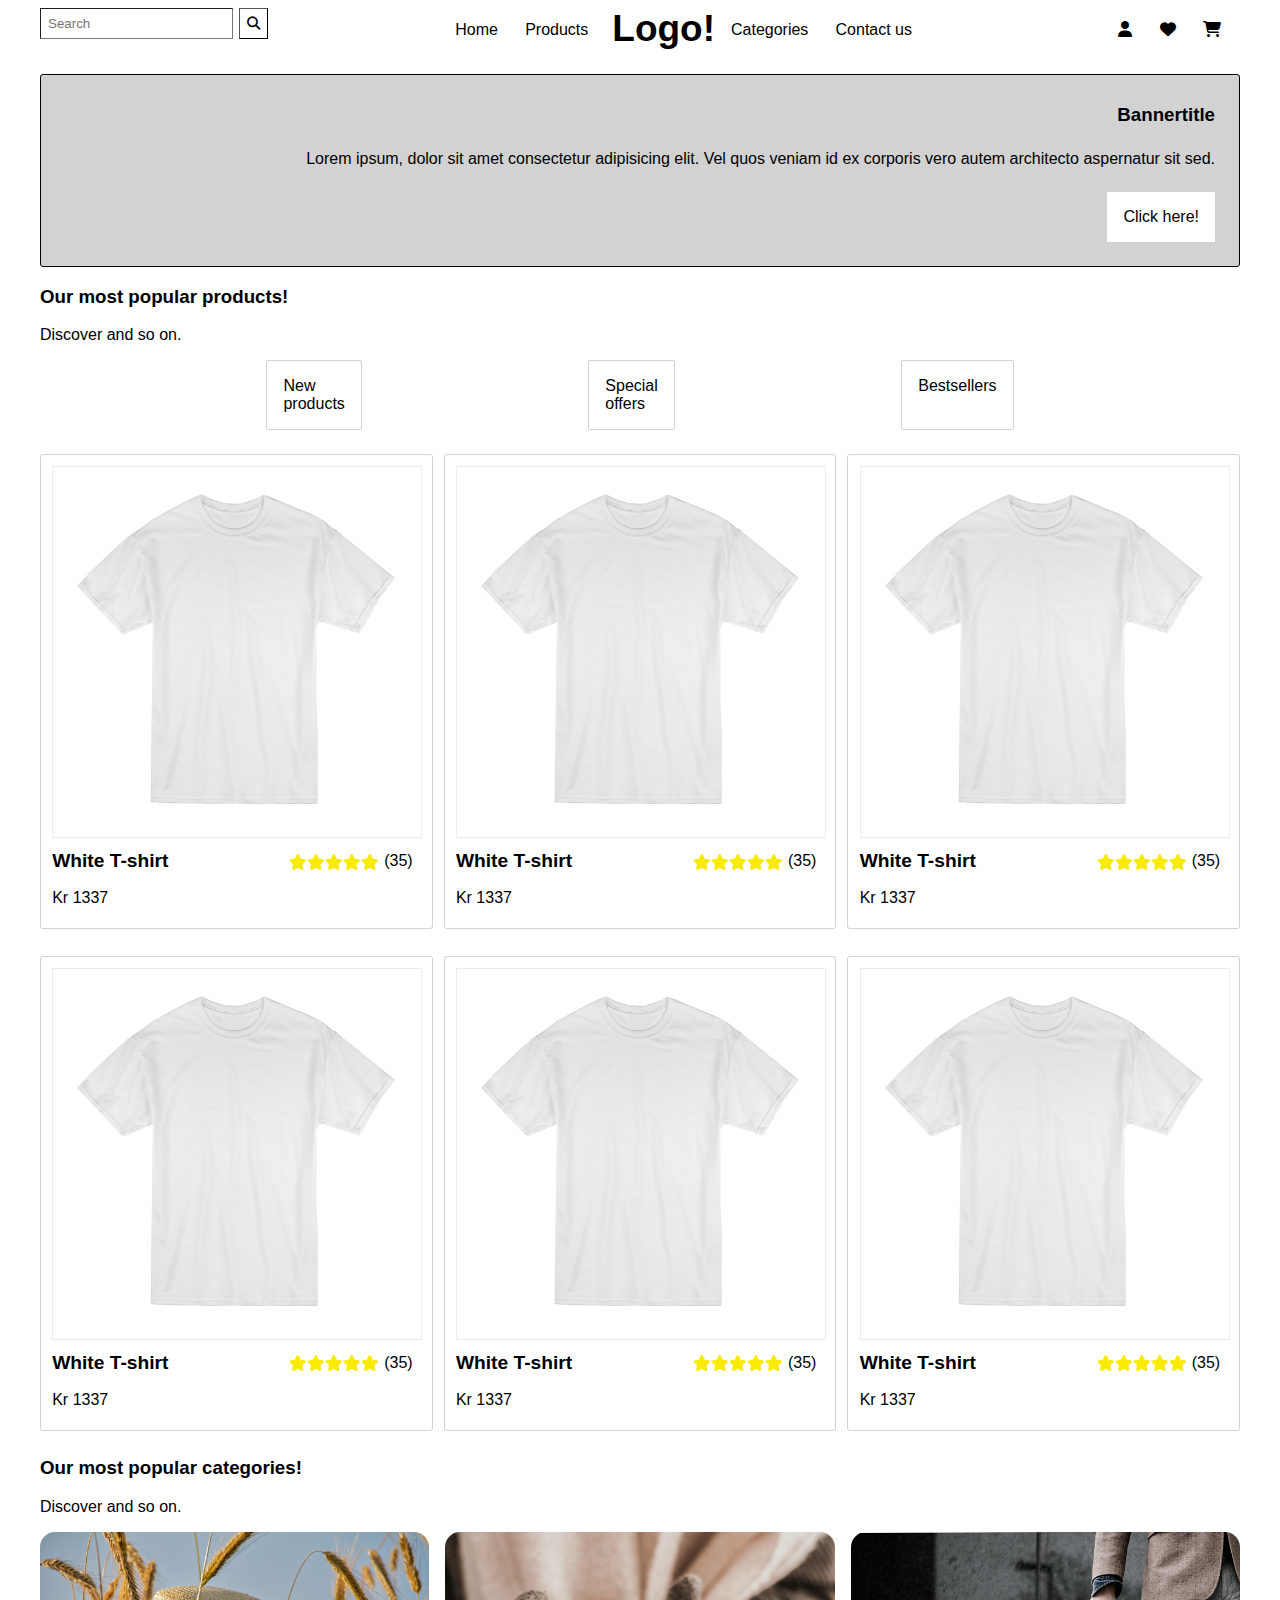
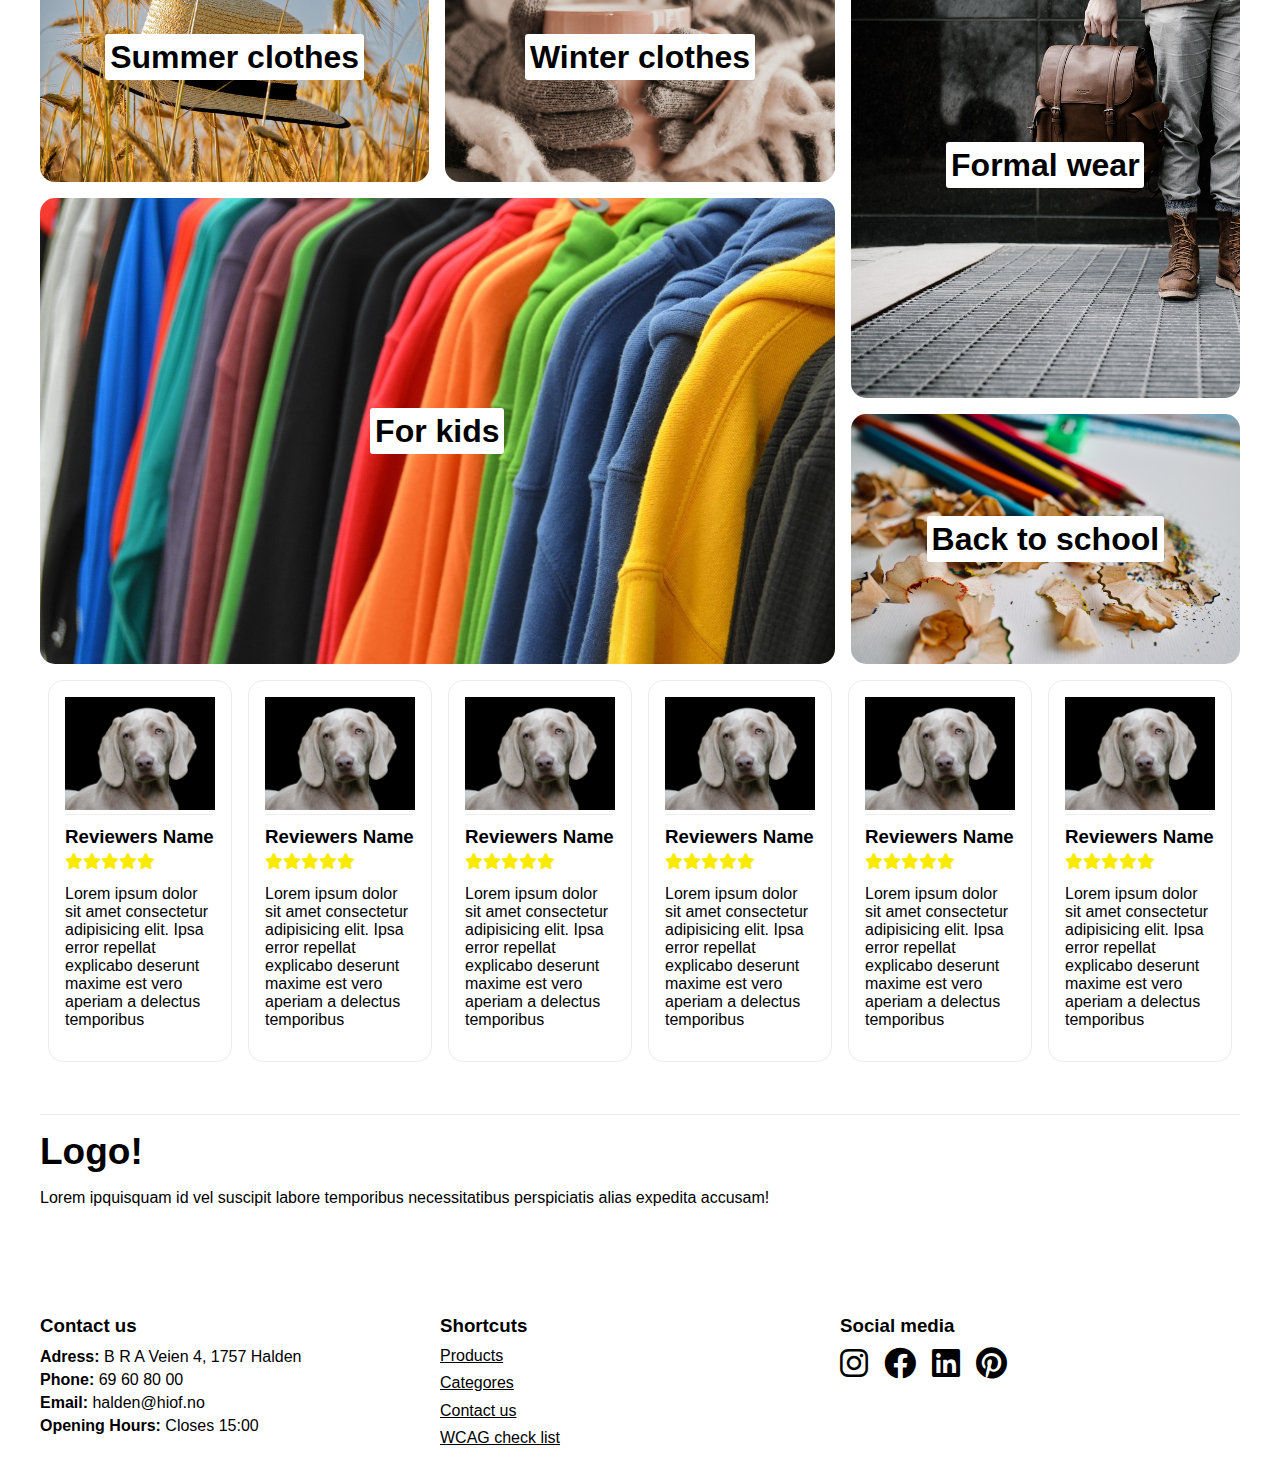
<file: index.html>
<!DOCTYPE html>
<html lang="en">
    <head>
        <meta charset="UTF-8">
        <meta name="viewport" content="width=device-width, initial-scale=1.0">
        <link rel="stylesheet" href="https://necolas.github.io/normalize.css/8.0.1/normalize.css" type="text/css">
        <link href="css/font/css/fontawesome.css" rel="stylesheet">
        <link href="css/font/css/brands.css" rel="stylesheet">
        <link href="css/font/css/solid.css" rel="stylesheet">
        <link rel="stylesheet" href="css/style.css" type="text/css">
        <title>Main page</title>
    </head>
    <body>

        <header>
            <nav id="navbar">
                <form>
                    <input type="text" placeholder="Search">
                    <button type="submit"><i class="fa-solid fa-magnifying-glass"></i></button>
                </form>
                
                <ul>   
                    <li><a href="index.html">Home</a></li>
                    <li><a href="index.html#popular-products">Products</a></li>
                    <li><a href="index.html" class="logo">Logo!</a></li>
                    <li><a href="index.html#popular-categories">Categories</a></li>
                    <li><a href="#footer-contact-us">Contact us</a></li>
                </ul>
                <ul>
                    <li><a><i class="fa-solid fa-user"></i></a></li>
                    <li><a><i class="fa-solid fa-heart"></i></a></li>
                    <li><a href="checkout.html"><i class="fa-solid fa-cart-shopping"></i></a></li>
                </ul>
            </nav>
        </header>

        <main>

            <section id="banner">
                <h3>Bannertitle</h3>
                <p>Lorem ipsum, dolor sit amet consectetur adipisicing elit. Vel quos veniam id ex corporis vero autem architecto aspernatur sit sed.</p>
                <a href="index.html">Click here!</a>
            </section>

            <section id="popular-products">
                <h3>Our most popular products!</h3>
                <p>Discover and so on.</p>
                <ul id="popular-products-category-buttons">
                    <li class="popular-products-category-button"><a href="index.html">New<br>products</a></li>
                    <li class="popular-products-category-button"><a href="index.html">Special<br>offers</a></li>
                    <li class="popular-products-category-button"><a href="index.html">Bestsellers</a></li>
                </ul>

                <article class="products-flex">
                    <article class="product">
                        <a href="product.html">
                            <img src="img/products/tshirt_white.png" alt="White T-shirt.">
                            <article class="product-card-description">
                                <h4>White T-shirt</h4>
                                <article class="stars">
                                    <i class="fa-solid fa-star"></i>
                                    <i class="fa-solid fa-star"></i>
                                    <i class="fa-solid fa-star"></i>
                                    <i class="fa-solid fa-star"></i>
                                    <i class="fa-regular fa-star"></i>
                                </article>
                                <p class="reviews-number">(35)</p>
                                <p>Kr 1337</p>
                            </article>
                        </a>
                    </article>
                    <article class="product">
                        <a href="product.html">
                            <img src="img/products/tshirt_white.png" alt="White T-shirt.">
                            <article class="product-card-description">
                                <h4>White T-shirt</h4>
                                <article class="stars">
                                    <i class="fa-solid fa-star"></i>
                                    <i class="fa-solid fa-star"></i>
                                    <i class="fa-solid fa-star"></i>
                                    <i class="fa-solid fa-star"></i>
                                    <i class="fa-regular fa-star"></i>
                                </article>
                                <p class="reviews-number">(35)</p>
                                <p>Kr 1337</p>
                            </article>
                        </a>
                    </article>
                    <article class="product">
                        <a href="product.html">
                            <img src="img/products/tshirt_white.png" alt="White T-shirt.">
                            <article class="product-card-description">
                                <h4>White T-shirt</h4>
                                <article class="stars">
                                    <i class="fa-solid fa-star"></i>
                                    <i class="fa-solid fa-star"></i>
                                    <i class="fa-solid fa-star"></i>
                                    <i class="fa-solid fa-star"></i>
                                    <i class="fa-regular fa-star"></i>
                                </article>
                                <p class="reviews-number">(35)</p>
                                <p>Kr 1337</p>
                            </article>
                        </a>
                    </article>
                    <article class="product">
                        <a href="product.html">
                            <img src="img/products/tshirt_white.png" alt="White T-shirt.">
                            <article class="product-card-description">
                                <h4>White T-shirt</h4>
                                <article class="stars">
                                <i class="fa-solid fa-star"></i>
                                <i class="fa-solid fa-star"></i>
                                <i class="fa-solid fa-star"></i>
                                <i class="fa-solid fa-star"></i>
                                <i class="fa-regular fa-star"></i>
                            </article>
                                <p class="reviews-number">(35)</p>
                                <p>Kr 1337</p>
                            </article>
                        </a>
                    </article>
                    <article class="product">
                        <a href="product.html">
                            <img src="img/products/tshirt_white.png" alt="White T-shirt.">
                            <article class="product-card-description">
                                <h4>White T-shirt</h4>
                                <article class="stars">
                                <i class="fa-solid fa-star"></i>
                                <i class="fa-solid fa-star"></i>
                                <i class="fa-solid fa-star"></i>
                                <i class="fa-solid fa-star"></i>
                                <i class="fa-regular fa-star"></i>
                            </article>
                                <p class="reviews-number">(35)</p>
                                <p>Kr 1337</p>
                            </article>
                        </a>
                    </article>
                    <article class="product">
                        <a href="product.html">
                            <img src="img/products/tshirt_white.png" alt="White T-shirt.">
                            <article class="product-card-description">
                                <h4>White T-shirt</h4>
                                <article class="stars">
                                <i class="fa-solid fa-star"></i>
                                <i class="fa-solid fa-star"></i>
                                <i class="fa-solid fa-star"></i>
                                <i class="fa-solid fa-star"></i>
                                <i class="fa-regular fa-star"></i>
                            </article>
                                <p class="reviews-number">(35)</p>
                                <p>Kr 1337</p>
                            </article>
                        </a>
                    </article>
                </article>
                
            </section>

            <section id="popular-categories">
                <h3>Our most popular categories!</h3>
                <p>Discover and so on.</p>
                <article id="popular-categories-grid">
                    <article class="category" id="category-summer">
                        <h3>Summer clothes</h3>
                    </article>
                    <article class="category" id="category-winter">
                        <h3>Winter clothes</h3>
                    </article>
                    <article class="category" id="category-formal">
                        <h3>Formal wear</h3>
                    </article>
                    <article class="category" id="category-kids">
                        <h3>For kids</h3>
                    </article>
                    <article class="category" id="category-school">
                        <h3>Back to school</h3>
                    </article>
                </article>
            </section>

            <section id="reviews">
                <article class="review">
                    <img src="img/reviews/avatar_dog.png" alt="Dog profile picture.">
                    <article class="review-grid">
                        <h3>Reviewers Name</h3>
                        <article class="stars">
                            <i class="fa-solid fa-star"></i>
                            <i class="fa-solid fa-star"></i>
                            <i class="fa-solid fa-star"></i>
                            <i class="fa-solid fa-star"></i>
                            <i class="fa-regular fa-star"></i>
                        </article>
                        <p>Lorem ipsum dolor sit amet consectetur adipisicing elit. Ipsa error repellat explicabo deserunt maxime est vero aperiam a delectus temporibus</p>
                    </article>
                </article>
                <article class="review">
                    <img src="img/reviews/avatar_dog.png" alt="Dog profile picture.">
                    <article class="review-grid">
                        <h3>Reviewers Name</h3>
                        <article class="stars">
                            <i class="fa-solid fa-star"></i>
                            <i class="fa-solid fa-star"></i>
                            <i class="fa-solid fa-star"></i>
                            <i class="fa-solid fa-star"></i>
                            <i class="fa-regular fa-star"></i>
                        </article>
                        <p>Lorem ipsum dolor sit amet consectetur adipisicing elit. Ipsa error repellat explicabo deserunt maxime est vero aperiam a delectus temporibus</p>
                    </article>
                </article>
                <article class="review">
                    <img src="img/reviews/avatar_dog.png" alt="Dog profile picture.">
                    <article class="review-grid">
                        <h3>Reviewers Name</h3>
                        <article class="stars">
                            <i class="fa-solid fa-star"></i>
                            <i class="fa-solid fa-star"></i>
                            <i class="fa-solid fa-star"></i>
                            <i class="fa-solid fa-star"></i>
                            <i class="fa-regular fa-star"></i>
                        </article>
                        <p>Lorem ipsum dolor sit amet consectetur adipisicing elit. Ipsa error repellat explicabo deserunt maxime est vero aperiam a delectus temporibus</p>
                    </article>
                </article>
                <article class="review">
                    <img src="img/reviews/avatar_dog.png" alt="Dog profile picture.">
                    <article class="review-grid">
                        <h3>Reviewers Name</h3>
                        <article class="stars">
                            <i class="fa-solid fa-star"></i>
                            <i class="fa-solid fa-star"></i>
                            <i class="fa-solid fa-star"></i>
                            <i class="fa-solid fa-star"></i>
                            <i class="fa-regular fa-star"></i>
                        </article>
                        <p>Lorem ipsum dolor sit amet consectetur adipisicing elit. Ipsa error repellat explicabo deserunt maxime est vero aperiam a delectus temporibus</p>
                    </article>
                </article>
                <article class="review">
                    <img src="img/reviews/avatar_dog.png" alt="Dog profile picture.">
                    <article class="review-grid">
                        <h3>Reviewers Name</h3>
                        <article class="stars">
                            <i class="fa-solid fa-star"></i>
                            <i class="fa-solid fa-star"></i>
                            <i class="fa-solid fa-star"></i>
                            <i class="fa-solid fa-star"></i>
                            <i class="fa-regular fa-star"></i>
                        </article>
                        <p>Lorem ipsum dolor sit amet consectetur adipisicing elit. Ipsa error repellat explicabo deserunt maxime est vero aperiam a delectus temporibus</p>
                    </article>
                </article>
                <article class="review">
                    <img src="img/reviews/avatar_dog.png" alt="Dog profile picture.">
                    <article class="review-grid">
                        <h3>Reviewers Name</h3>
                        <article class="stars">
                            <i class="fa-solid fa-star"></i>
                            <i class="fa-solid fa-star"></i>
                            <i class="fa-solid fa-star"></i>
                            <i class="fa-solid fa-star"></i>
                            <i class="fa-regular fa-star"></i>
                        </article>
                        <p>Lorem ipsum dolor sit amet consectetur adipisicing elit. Ipsa error repellat explicabo deserunt maxime est vero aperiam a delectus temporibus</p>
                    </article>
                </article><article class="review">
                    <img src="img/reviews/avatar_dog.png" alt="Dog profile picture.">
                    <article class="review-grid">
                        <h3>Reviewers Name</h3>
                        <article class="stars">
                            <i class="fa-solid fa-star"></i>
                            <i class="fa-solid fa-star"></i>
                            <i class="fa-solid fa-star"></i>
                            <i class="fa-solid fa-star"></i>
                            <i class="fa-regular fa-star"></i>
                        </article>
                        <p>Lorem ipsum dolor sit amet consectetur adipisicing elit. Ipsa error repellat explicabo deserunt maxime est vero aperiam a delectus temporibus</p>
                    </article>
                </article>
            </section>

        </main>

        <footer>

            <section id="footer-logo-and-ingress">
                <a class="logo" href="index.html">Logo!</a>
                <p>Lorem ipquisquam id vel suscipit labore temporibus necessitatibus perspiciatis alias expedita accusam!</p>
            </section>

            <section id="footer-contact-us">
                <h3>Contact us</h3>
                <ul>
                    <li><p><b>Adress:</b> B R A Veien 4, 1757 Halden</p></li>
                    <li><p><b>Phone:</b> 69 60 80 00</p></li>
                    <li><p><b>Email:</b> halden@hiof.no</p></li>
                    <li><p><b>Opening Hours:</b> Closes 15:00</p></li>
                </ul>
            </section>

            <section id="footer-shortcuts">
                <h3>Shortcuts</h3>
                <ul>
                    <li><a href="index.html#popular-products">Products</a></li>
                    <li><a href="index.html#popular-categories">Categores</a></li>
                    <li><a href="#footer-contact-us">Contact us</a></li>
                    <li><a href="uu_sjekkliste/WCAG_sjekkliste.xlsx">WCAG check list</a></li>
                </ul>
            </section>

            <section id="footer-social-links">
                <h3>Social media</h3>
                <ul>
                    <li><a href="https://www.instagram.com/"><i class="fa-brands fa-instagram"></i></a></li>
                    <li><a href="https://www.facebook.com/"><i class="fa-brands fa-facebook"></i></a></li>
                    <li><a href="https://www.linkedin.com/"><i class="fa-brands fa-linkedin"></i></a></li>
                    <li><a href="https://www.pinterest.com/"><i class="fa-brands fa-pinterest"></i></a></li>
                </ul>
            </section>

        </footer>
    </body>
</html>
</file>
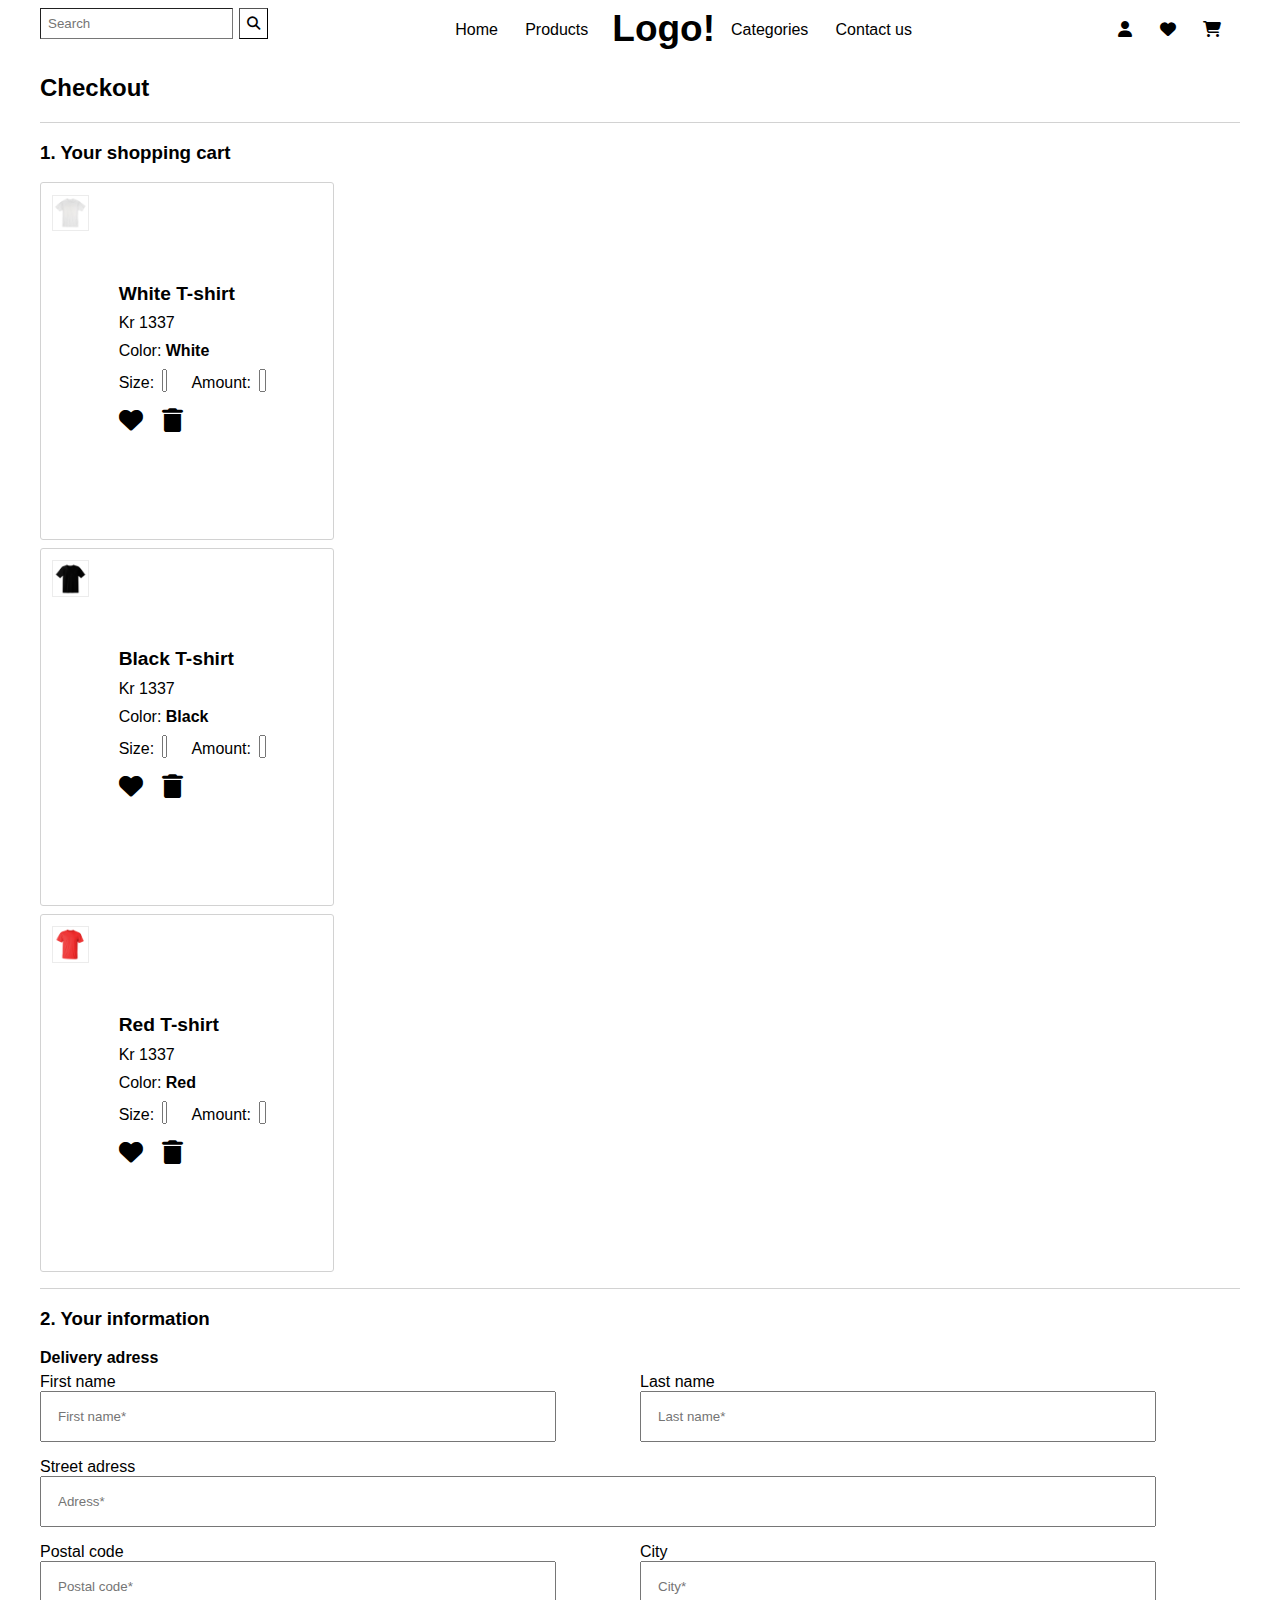
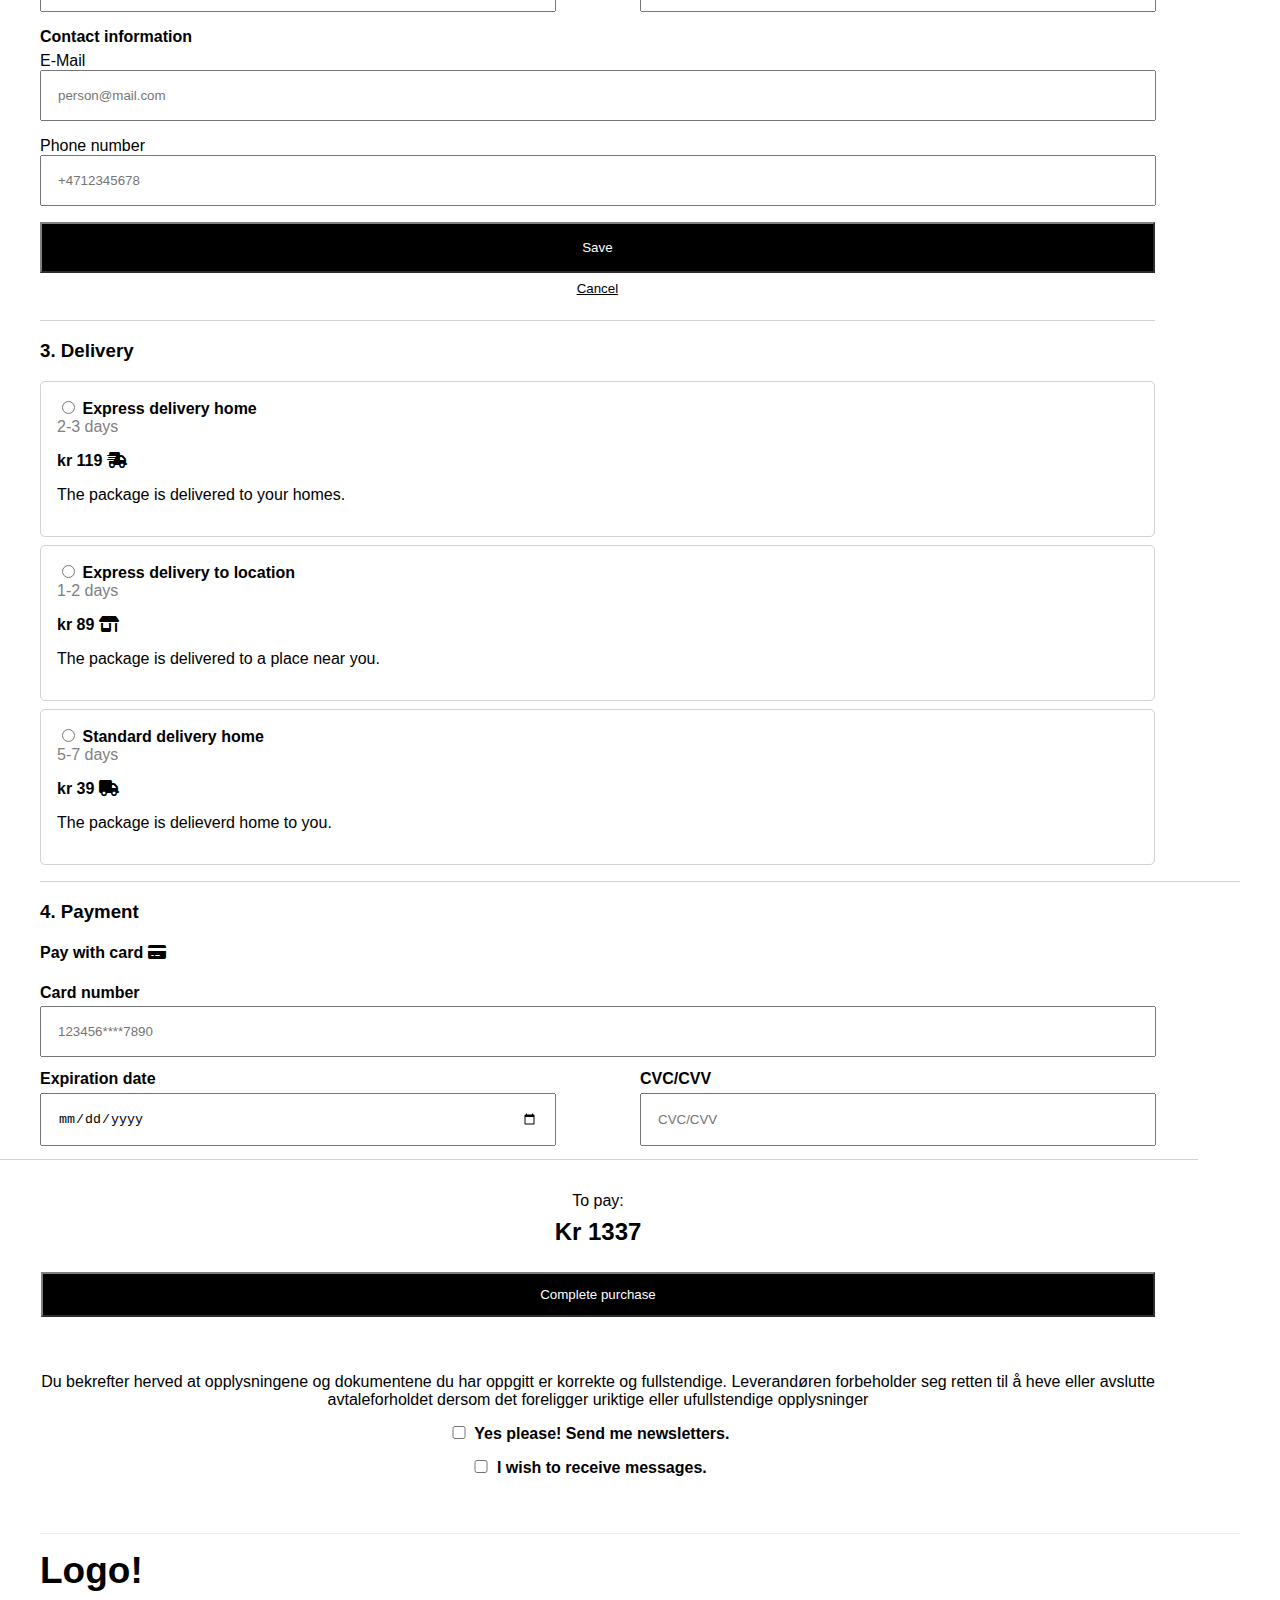
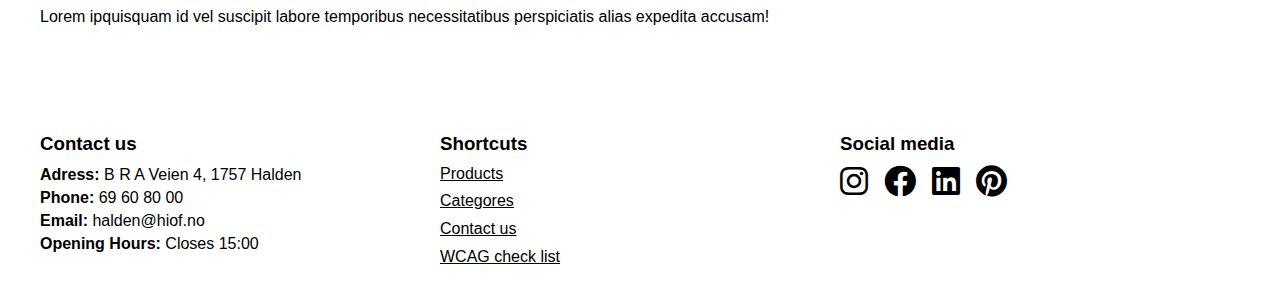
<file: checkout.html>
<!DOCTYPE html>
<html lang="en">
    <head>
        <meta charset="UTF-8">
        <meta name="viewport" content="width=device-width, initial-scale=1.0">
        <link rel="stylesheet" href="https://necolas.github.io/normalize.css/8.0.1/normalize.css" type="text/css">
        <link href="css/font/css/fontawesome.css" rel="stylesheet">
        <link href="css/font/css/brands.css" rel="stylesheet">
        <link href="css/font/css/solid.css" rel="stylesheet">
        <link rel="stylesheet" href="css/style.css" type="text/css">
        <title>Checout page</title>
    </head>

    <body>

        <header>
            <nav id="navbar">
                <form>
                    <input type="text" placeholder="Search">
                    <button type="submit"><i class="fa-solid fa-magnifying-glass"></i></button>
                </form>
                
                <ul>   
                    <li><a href="index.html">Home</a></li>
                    <li><a href="index.html#popular-products">Products</a></li>
                    <li><a href="index.html" class="logo">Logo!</a></li>
                    <li><a href="index.html#popular-categories">Categories</a></li>
                    <li><a href="#footer-contact-us">Contact us</a></li>
                </ul>
                <ul>
                    <li><a><i class="fa-solid fa-user"></i></a></li>
                    <li><a><i class="fa-solid fa-heart"></i></a></li>
                    <li><a href="checkout.html"><i class="fa-solid fa-cart-shopping"></i></a></li>
                </ul>
            </nav>
        </header>

        <main>
            <h2>Checkout</h2>

            <section id="shopping-cart">
                <h3>1. Your shopping cart</h3>

                <article class="product">
                    <a href="product.html"><img src="img/products/tshirt_white.png" alt="White T-shirt."></a>
                    <article>
                        <h4>White T-shirt</h4>
                        <p>Kr 1337</p>
                        <p>Color: <b>White</b></p>
                        <form class="product-checkout-flex">
                            <label for="select-size-checkout">Size:</label>
                            <select name="select-size-checkout" id="select-size-checkout">
                                <option value="M">M</option>
                                <option value="XXS">XXS</option>
                                <option value="XS">XS</option>
                                <option value="S">S</option>
                                <option value="L">L</option>
                                <option value="XL">XL</option>
                                <option value="XXL">XXL</option>    
                            </select>
                            <label for="checkout-number">Amount:</label>
                            <input  type="number" value="1" min="1" max="50" id="checkout-number">
                        </form>
                        <i class="fa-regular fa-heart checkout-heart"></i><i class="fa-solid fa-trash checkout-trash"></i>
                    </article>
                </article>

                <article class="product">
                    <a href="product.html"><img src="img/products/tshirt_black.png" alt="Black T-shirt."></a>
                    <article>
                        <h4>Black T-shirt</h4>
                        <p>Kr 1337</p>
                        <p>Color: <b>Black</b></p>
                        <form class="product-checkout-flex">
                            <label for="select-size-checkout">Size:</label>
                            <select name="select-size-checkout">
                                <option value="M">M</option>
                                <option value="XXS">XXS</option>
                                <option value="XS">XS</option>
                                <option value="S">S</option>
                                <option value="L">L</option>
                                <option value="XL">XL</option>
                                <option value="XXL">XXL</option>    
                            </select>
                            <label for="checkout-number">Amount:</label>
                            <input  type="number" value="1" min="1" max="50">
                        </form>
                        <i class="fa-regular fa-heart checkout-heart"></i><i class="fa-solid fa-trash checkout-trash"></i>
                    </article>
                </article>
                <article class="product">
                    <a href="product.html"><img src="img/products/tshirt_red.png" alt="Red T-shirt."></a>
                    <article>
                        <h4>Red T-shirt</h4>
                        <p>Kr 1337</p>
                        <p>Color: <b>Red</b></p>
                        <form class="product-checkout-flex">
                            <label for="select-size-checkout">Size:</label>
                            <select name="select-size-checkout">
                                <option value="M">M</option>
                                <option value="XXS">XXS</option>
                                <option value="XS">XS</option>
                                <option value="S">S</option>
                                <option value="L">L</option>
                                <option value="XL">XL</option>
                                <option value="XXL">XXL</option>    
                            </select>
                            <label for="checkout-number">Amount:</label>
                            <input  type="number" value="1" min="1" max="50">
                        </form>
                        <i class="fa-regular fa-heart checkout-heart"></i><i class="fa-solid fa-trash checkout-trash"></i>
                    </article>
                </article>
            </section>

            <section id="personal-information">
                <h3>2. Your information</h3>
                <form>
                    <p id="p-info-delivery-adress">Delivery adress</p>
                    <label for="p-info-fn">First name</label>
                    <input type="text" placeholder="First name*" id="p-info-fn" name="p-info-fn">
                    <label for="p-info-ln">Last name</label>
                    <input type="text" placeholder="Last name*" id="p-info-ln" name="p-info-ln">
                    <label for="p-info-adress" id="p-info-adress-label">Street adress</label>
                    <input type="text" placeholder="Adress*" id="p-info-adress" name="p-info-adress">
                    <label for="p-info-postal">Postal code</label>
                    <input type="number" placeholder="Postal code*" id="p-info-postal" name="p-info-postal">
                    <label for="p-info-city">City</label>
                    <input type="text" placeholder="City*" id="p-info-city" name="p-info-city">
                    <p id="p-info-contact-info">Contact information</p>
                    <label for="p-info-email" id="p-info-email-label">E-Mail</label>
                    <input type="email" placeholder="person@mail.com" id="p-info-email" name="p-info-email">
                    <label for="p-info-phone" id="p-info-phone-label">Phone number</label>
                    <input type="tel" placeholder="+4712345678" pattern="+47[0-9]{3}[0-9]{2}[0-9]{3}" id="p-info-phone" name="p-info-phone">
                    <input type="submit" value="Save" id="save-personal-info">
                    <input type="reset" value="Cancel" id="reset-personal-info">
                </form>
            </section>

            <section id="delivery">
                <h3>3. Delivery</h3>

                <form>
                    <article class="delivery-box">
                        <input type="radio" id="express-home" name="delivery" value="Express delivery home">
                        <label for="express-home"><b>Express delivery home</b></label><br>
                        <p class="delivery-time">2-3 days</p>
                        <p><b>kr 119</b> <i class="fa-solid fa-truck-fast"></i></p>
                        <p>The package is delivered to your homes.</p>
                    </article>
                    <article class="delivery-box">
                        <input type="radio" id="express-location" name="delivery" value="Express delivery to location">
                        <label for="express-location"><b>Express delivery to location</b></label><br>
                        <p class="delivery-time">1-2 days</p>
                        <p><b>kr 89</b> <i class="fa-solid fa-shop"></i></p>
                        <p>The package is delivered to a place near you.</p>
                    </article>
                    <article class="delivery-box">
                        <input type="radio" id="standard-home" name="delivery" value="Standard delivery home">
                        <label for="standard-home"><b>Standard delivery home</b></label><br>
                        <p class="delivery-time">5-7 days</p>
                        <p><b>kr 39</b> <i class="fa-solid fa-truck"></i></p>
                        <p>The package is delieverd home to you.</p>
                    </article>
                </form>
            </section>

            <section id="payment">
                <h3>4. Payment</h3>

                <h4>Pay with card <i class="fa-solid fa-credit-card"></i></h4>
                <form>
                    <article id="pay-with-card-grid">
                        <label for="card-number" id="card-number-label">Card number</label>
                        <input type="number" placeholder="123456****7890" id="card-number">
                        <label for="expiration-date">Expiration date</label>
                        <input type="date" id="expiration-date">
                        <label for="cvc-cvv">CVC/CVV</label>
                        <input type="number" placeholder="CVC/CVV" id="cvc-cvv">
                    </article>
                    <article id="payment-info-flex">
                        <p>To pay:</p>
                        <p id="payment-amount">Kr 1337</p>
                        <br>
                        <input type="submit" value="Complete purchase" id="complete-purchase-button">

                        <p>Du bekrefter herved at opplysningene og dokumentene du har
                            oppgitt er korrekte og fullstendige. Leverandøren forbeholder seg
                            retten til å heve eller avslutte avtaleforholdet dersom det foreligger
                            uriktige eller ufullstendige opplysninger</p>
                        
                        <article>
                            <input type="checkbox" id="checkbox-newsletter" value="Yes please! Send me newsletters.">
                            <label for="checkbox-newsletter" id="checkbox-newsletter-label">Yes please! Send me newsletters.</label>
                        </article>
                        <article>
                            <input type="checkbox" id="checkbox-messages" value="I wish to receive messages about offers and news.">
                            <label for="checkbox-messages" id="checkbox-messages-label">I wish to receive messages.</label>
                        </article>
                    </article>
                </form>
            </section>

        </main>

        <footer>

            <section id="footer-logo-and-ingress">
                <a class="logo" href="index.html">Logo!</a>
                <p>Lorem ipquisquam id vel suscipit labore temporibus necessitatibus perspiciatis alias expedita accusam!</p>
            </section>

            <section id="footer-contact-us">
                <h3>Contact us</h3>
                <ul>
                    <li><p><b>Adress:</b> B R A Veien 4, 1757 Halden</p></li>
                    <li><p><b>Phone:</b> 69 60 80 00</p></li>
                    <li><p><b>Email:</b> halden@hiof.no</p></li>
                    <li><p><b>Opening Hours:</b> Closes 15:00</p></li>
                </ul>
            </section>

            <section id="footer-shortcuts">
                <h3>Shortcuts</h3>
                <ul>
                    <li><a href="index.html#popular-products">Products</a></li>
                    <li><a href="index.html#popular-categories">Categores</a></li>
                    <li><a href="#footer-contact-us">Contact us</a></li>
                    <li><a href="uu_sjekkliste/WCAG_sjekkliste.xlsx">WCAG check list</a></li>
                </ul>
            </section>

            <section id="footer-social-links">
                <h3>Social media</h3>
                <ul>
                    <li><a href="https://www.instagram.com/"><i class="fa-brands fa-instagram"></i></a></li>
                    <li><a href="https://www.facebook.com/"><i class="fa-brands fa-facebook"></i></a></li>
                    <li><a href="https://www.linkedin.com/"><i class="fa-brands fa-linkedin"></i></a></li>
                    <li><a href="https://www.pinterest.com/"><i class="fa-brands fa-pinterest"></i></a></li>
                </ul>
            </section>

        </footer>
    </body>
</html>
</file>
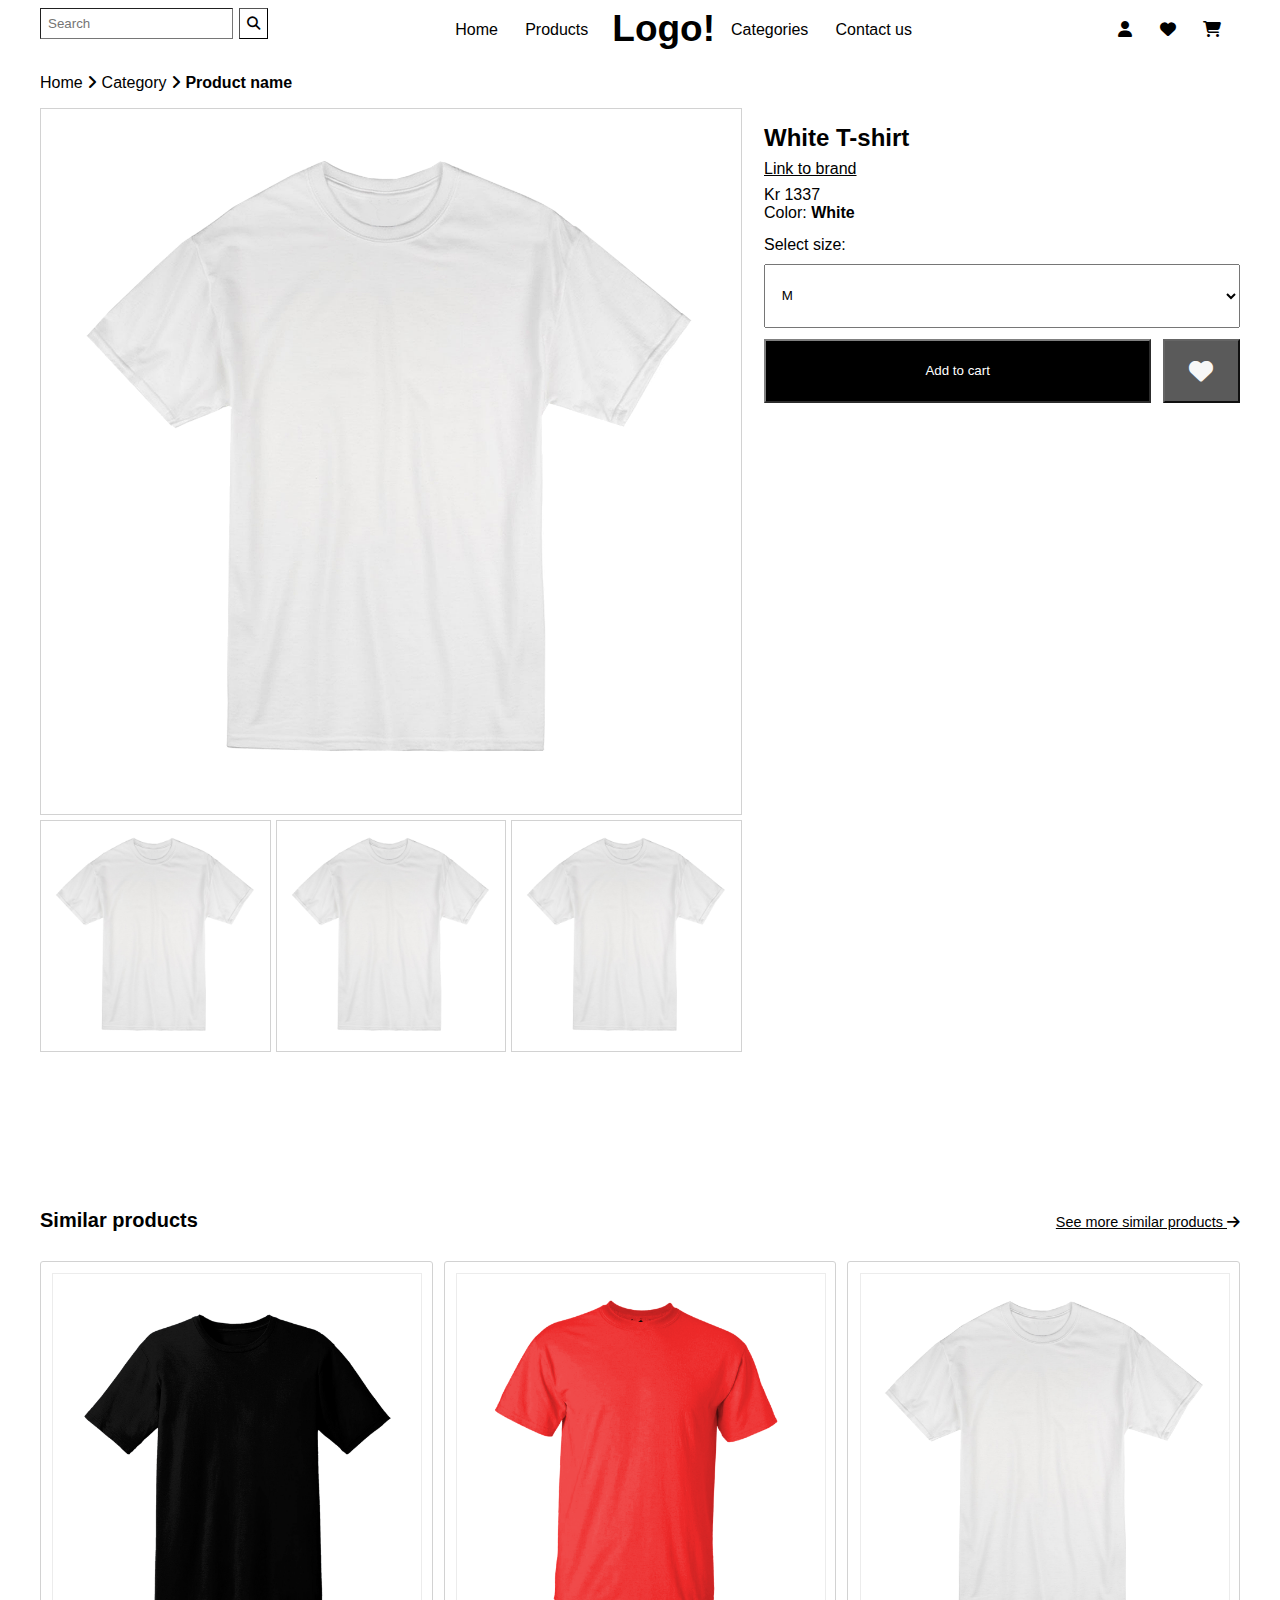
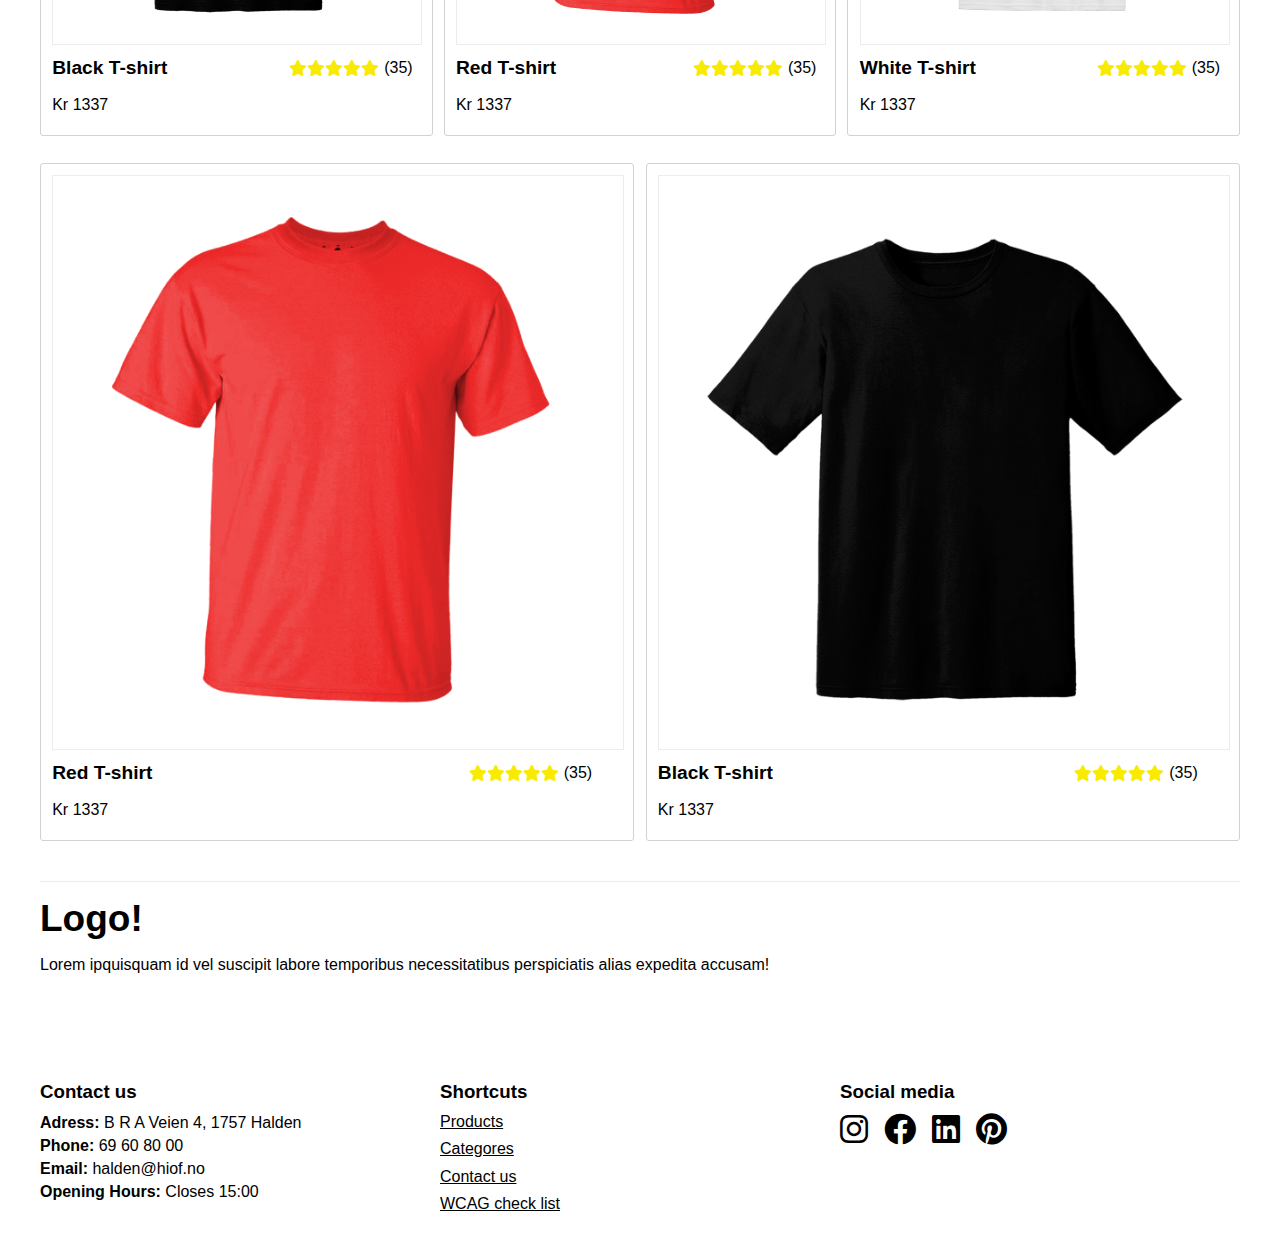
<file: product.html>
<!DOCTYPE html>
<html lang="en">
    <head>
        <meta charset="UTF-8">
        <meta name="viewport" content="width=device-width, initial-scale=1.0">
        <link rel="stylesheet" href="https://necolas.github.io/normalize.css/8.0.1/normalize.css" type="text/css">
        <link href="css/font/css/fontawesome.css" rel="stylesheet">
        <link href="css/font/css/brands.css" rel="stylesheet">
        <link href="css/font/css/solid.css" rel="stylesheet">
        <link rel="stylesheet" href="css/style.css" type="text/css">
        <title>Product page</title>
    </head>

    <body>

        <header>
            <nav id="navbar">
                <form>
                    <input type="text" placeholder="Search">
                    <button type="submit"><i class="fa-solid fa-magnifying-glass"></i></button>
                </form>
                
                <ul>   
                    <li><a href="index.html">Home</a></li>
                    <li><a href="index.html#popular-products">Products</a></li>
                    <li><a href="index.html" class="logo">Logo!</a></li>
                    <li><a href="index.html#popular-categories">Categories</a></li>
                    <li><a href="#footer-contact-us">Contact us</a></li>
                </ul>
                <ul>
                    <li><a><i class="fa-solid fa-user"></i></a></li>
                    <li><a><i class="fa-solid fa-heart"></i></a></li>
                    <li><a href="checkout.html"><i class="fa-solid fa-cart-shopping"></i></a></li>
                </ul>
            </nav>
        </header>

        <main>
            
            <article id="breadcrumb">
                <p><a href="index.html">Home</a> <i class="fa-solid fa-angle-right"></i> <a href="index.html#popular-categories">Category</a> <i class="fa-solid fa-angle-right"></i> <b>Product name</b></p>
            </article>

            <section id="product-main">

                <article id="product-main-flex">
                    <article id="product-pictures">
                        <img class="product-img-large" src="img/products/tshirt_white.png" alt="White T-shirt.">
                        <img class="product-img-small" src="img/products/tshirt_white.png" alt="White T-shirt.">
                        <img class="product-img-small" src="img/products/tshirt_white.png" alt="White T-shirt.">
                        <img class="product-img-small" src="img/products/tshirt_white.png" alt="White T-shirt.">
                    </article>

                    <article id="product-description">
                        <h4>White T-shirt</h4>
                        <a href="index.html">Link to brand</a>
                        <p>Kr 1337</p>
                        <p>Color: <b>White</b></p>
                        <form id="product-description-grid">
                            <label for="select-size">Select size:</label>
                            <select name="select-size" id="select-size">
                                <option value="M">M</option>
                                <option value="XXS">XXS</option>
                                <option value="XS">XS</option>
                                <option value="S">S</option>
                                <option value="L">L</option>
                                <option value="XL">XL</option>
                                <option value="XXL">XXL</option>
                            </select>
                            <input type="submit" value="Add to cart" id="add-to-cart">
                            <button><i class="fa-regular fa-heart"></i></button>
                        </form>
                    </article>
                </article>
            </section>

            <section id="product-similar">
                <article id="product-similar-link">
                    <h3>Similar products</h3>
                    <a href="index.html#popular-products">See more similar products <i class="fa-solid fa-arrow-right"></i></a>
                </article>

                <article class="products-flex">
                    <article class="product">
                        <a href="product.html">
                            <img src="img/products/tshirt_black.png" alt="Black T-shirt.">
                            <article class="product-card-description">
                                <h4>Black T-shirt</h4>
                                <article class="stars">
                                    <i class="fa-solid fa-star"></i>
                                    <i class="fa-solid fa-star"></i>
                                    <i class="fa-solid fa-star"></i>
                                    <i class="fa-solid fa-star"></i>
                                    <i class="fa-regular fa-star"></i>
                                </article>
                                <p class="reviews-number">(35)</p>
                                <p>Kr 1337</p>
                            </article>
                        </a>
                    </article>
                    <article class="product">
                        <a href="product.html">
                            <img src="img/products/tshirt_red.png" alt="Red T-shirt.">
                            <article class="product-card-description">
                                <h4>Red T-shirt</h4>
                                <article class="stars">
                                    <i class="fa-solid fa-star"></i>
                                    <i class="fa-solid fa-star"></i>
                                    <i class="fa-solid fa-star"></i>
                                    <i class="fa-solid fa-star"></i>
                                    <i class="fa-regular fa-star"></i>
                                </article>
                                <p class="reviews-number">(35)</p>
                                <p>Kr 1337</p>
                            </article>
                        </a>
                    </article>
                    <article class="product">
                        <a href="product.html">
                            <img src="img/products/tshirt_white.png" alt="White T-shirt.">
                            <article class="product-card-description">
                                <h4>White T-shirt</h4>
                                <article class="stars">
                                    <i class="fa-solid fa-star"></i>
                                    <i class="fa-solid fa-star"></i>
                                    <i class="fa-solid fa-star"></i>
                                    <i class="fa-solid fa-star"></i>
                                    <i class="fa-regular fa-star"></i>
                                </article>
                                <p class="reviews-number">(35)</p>
                                <p>Kr 1337</p>
                            </article>
                        </a>
                    </article>
                    <article class="product">
                        <a href="product.html">
                            <img src="img/products/tshirt_red.png" alt="Red T-shirt.">
                            <article class="product-card-description">
                                <h4>Red T-shirt</h4>
                                <article class="stars">
                                    <i class="fa-solid fa-star"></i>
                                    <i class="fa-solid fa-star"></i>
                                    <i class="fa-solid fa-star"></i>
                                    <i class="fa-solid fa-star"></i>
                                    <i class="fa-regular fa-star"></i>
                                </article>
                                <p class="reviews-number">(35)</p>
                                <p>Kr 1337</p>
                            </article>
                        </a>
                    </article>
                    <article class="product">
                        <a href="product.html">
                            <img src="img/products/tshirt_black.png" alt="Black T-shirt.">
                            <article class="product-card-description">
                                <h4>Black T-shirt</h4>
                                <article class="stars">
                                    <i class="fa-solid fa-star"></i>
                                    <i class="fa-solid fa-star"></i>
                                    <i class="fa-solid fa-star"></i>
                                    <i class="fa-solid fa-star"></i>
                                    <i class="fa-regular fa-star"></i>
                                </article>
                                <p class="reviews-number">(35)</p>
                                <p>Kr 1337</p>
                            </article>
                        </a>
                    </article>
                </article>
            </section>

        </main>

        <footer>

            <section id="footer-logo-and-ingress">
                <a class="logo" href="index.html">Logo!</a>
                <p>Lorem ipquisquam id vel suscipit labore temporibus necessitatibus perspiciatis alias expedita accusam!</p>
            </section>

            <section id="footer-contact-us">
                <h3>Contact us</h3>
                <ul>
                    <li><p><b>Adress:</b> B R A Veien 4, 1757 Halden</p></li>
                    <li><p><b>Phone:</b> 69 60 80 00</p></li>
                    <li><p><b>Email:</b> halden@hiof.no</p></li>
                    <li><p><b>Opening Hours:</b> Closes 15:00</p></li>
                </ul>
            </section>

            <section id="footer-shortcuts">
                <h3>Shortcuts</h3>
                <ul>
                    <li><a href="index.html#popular-products">Products</a></li>
                    <li><a href="index.html#popular-categories">Categores</a></li>
                    <li><a href="#footer-contact-us">Contact us</a></li>
                    <li><a href="uu_sjekkliste/WCAG_sjekkliste.xlsx">WCAG check list</a></li>
                </ul>
            </section>

            <section id="footer-social-links">
                <h3>Social media</h3>
                <ul>
                    <li><a href="https://www.instagram.com/"><i class="fa-brands fa-instagram"></i></a></li>
                    <li><a href="https://www.facebook.com/"><i class="fa-brands fa-facebook"></i></a></li>
                    <li><a href="https://www.linkedin.com/"><i class="fa-brands fa-linkedin"></i></a></li>
                    <li><a href="https://www.pinterest.com/"><i class="fa-brands fa-pinterest"></i></a></li>
                </ul>
            </section>

        </footer>
    </body>
</html>
</file>
<file: css/style.css>
html {
    scroll-behavior: smooth;
}

body {
    font-family: Arial, Helvetica, sans-serif;
    margin: 1rem;
}

footer {
    border-style: solid;
    border-width: 1px 0 0 0;
    border-color: rgb(236, 236, 236);
}

#footer-logo-and-ingress p {
    margin: 0.5rem 0 0.5rem 0;
}

.logo {
    margin: 0.5rem 0 0.5rem 0;
    font-weight: bold;
    font-size: 37px;
    display: inline-block;
    color: black;
    text-decoration: none;
}

.products-flex {
    display: flex;
    flex-wrap: wrap;
    width: 100%;
    gap: 0.7rem;
    justify-content: space-evenly;
}

.product {
    border-style: solid;
    border-width: 1px;
    border-color: rgb(210, 210, 210);
    border-radius: 3px;
    margin: 0.5rem 0rem 0.5rem 0rem;
    padding: 0.7rem;
}

.product img {
    border-style: solid;
    border-width: 1px;
    border-color: rgb(236, 236, 236);
    object-fit: contain;
    width: 100%;
}

.product .product-card-description {
    display: grid;
    grid-template-columns: 5fr 3fr 1fr;
}

.product .reviews-number {
    margin: 0.6rem 0 0.6rem 0.3rem;
}

.fa-star {
    color: rgb(248, 235, 0);
}

.product-card-description .stars {
    justify-content: right;
    margin: 0.7rem 0 0 0;
}

.stars {
    display: flex;
    margin: 0.3rem 0 0 0;
}

.category {
    width: 92%;
    height: 350px;
    background-size: cover;
    border-radius: 15px;
    border-width: 0;
    padding: 1rem;
    margin: 1rem 0rem 1.3rem 0rem;
    display: flex;
    justify-content: center;
    align-items: center;
}

.category h3 {
    font-size: 2em;
    background-color: white;
    padding: 0.3rem;
    border-radius: 3px;
}

#category-summer {
    background-image: url(../img/categories/category_summer.png);
}

#category-winter {
    background-image: url(../img/categories/category_winter.png);
}

#category-formal {
    background-image: url(../img/categories/category_formal.png);
}

#category-kids {
    background-image: url(../img/categories/category_kids.png);
}

#category-school {
    background-image: url(../img/categories/category_school.png);
}

#reviews {
    display: flex;
    flex-wrap: nowrap;
    overflow-x: auto;
}

.review {
    background-size: cover;
    border-style: solid;
    border-width: 1px;
    border-radius: 15px;
    border-color: rgb(236, 236, 236);
    padding: 1rem;
    margin: 1rem 0.5rem 1.3rem 0.5rem;
}

.review img {
    max-width: 150px;
}

.review h3 {
    margin: 0.7rem 0rem 0rem 0rem;
}

.review-grid {  
    border-style: solid;
    border-width: 1px 0 0 0;
    border-radius: 3px;
    border-color: rgb(236, 236, 236);
}

#navbar ul{
    padding: 0;
}

#navbar form input {
    border-width: 1px;
    border-radius: 0px;
    padding: 7px;
}

#navbar form button {
    padding: 7px;
    margin-left: 0.1rem;
    background-color: white;
    border-radius: 0px;
    border-width: 1px;
}

#navbar ul li {
    list-style: none;
    border-style: solid;
    border-width: 0px 0px 1px 0px;
    border-color: rgb(233, 233, 233);
    border-radius: 2px;
}

#navbar ul li a{
    color: black;
    padding: 0.3rem 1rem 0.3rem 0.3rem;
    text-decoration: none;
    display: inline-block;
}

#banner {
    background-color: rgb(210, 210, 210);
    text-align: right;
    border-width: 1px;
    border-color: black;
    border-radius: 3px;
    border-style: solid;
}

#banner h3 {
    padding: 1.5rem;
    margin: 0.3rem 0px 0px 0px;
}

#banner p {
    padding-right: 1.5rem;
    margin: 0;
}

#banner a {
    display: inline-block;
    padding: 1rem;
    margin: 1.5rem 1.5rem 1.5rem 0rem;
    background-color: white;
    color: black;
    text-decoration: none;
}

#popular-products-category-buttons {
    display: flex;
    list-style: none;
    padding: 0rem;
    justify-content: space-evenly;
}

.popular-products-category-button {
    padding: 1rem;
    border-style: solid;
    border-width: 1px;
    border-radius: 2px;
    border-color: rgb(210, 210, 210);
}

.popular-products-category-button a{
    color: black;
    text-decoration: none;
}

#breadcrumb p a {
    color: black;
    text-decoration: none;

}

#product-pictures {
    display: grid;
    grid-template-rows: repeat(3, 1fr);
    grid-template-columns: repeat(3, 1fr);
    gap: 7px;
    max-width: 700px;
}

#product-pictures img {
    max-width: 100%;
    border-style: solid;
    border-color: rgb(210, 210, 210);
    border-width: 1px;
}

.product-img-large {
    grid-row: 1 / span 3;
    grid-column: 2 / span 2;
    height: 100%;
}

.product-img-small {
    grid-column-start: 1;
}

#product-description {
    width: 100%;
}

#product-description h4 {
    margin: 1rem 0rem 0rem 0rem;
    font-size: 1.5em;
}

#product-description a {
    color: black;
    padding: 0.5rem 0.5rem 0.5rem 0;
    display: inline-block;
}

#product-description p {
    margin: 0px;
}

#product-description-grid {
    display: grid;
    grid-template-rows: 1fr 4fr 4fr;
    grid-template-columns: 5fr 1fr;
    margin: 0.9rem 0 0 0;
    gap: 0.7rem;
}

#product-description-grid select{
    padding: 0.8rem;
    grid-column: span 2;
}

#product-description-grid label {
    padding: 0;
    height: 1rem;
}

#product-description-grid input {
    background-color: black;
    border-color: gray;
    color: white;
}

#product-description-grid button {
    background-color: rgb(90, 90, 90);
    color: rgb(247, 247, 247);
    border-color: rgb(101, 101, 101);
}

#product-description-grid button i {
    font-size: 1.8em;
}

#product-similar-link {
    display: flex;
    margin: 2.5rem 0 1.3rem 0;
    justify-content: space-between;
}

#product-similar-link h3 {
    margin: 0;
    font-size: 1.25em;
}

#product-similar-link a {
    margin: 0.3rem 0 0 0;
    font-size: 0.9em;
    color: black;
}

.product h4 {
    font-size: 1.2em;
    margin: 0.5rem 0 0 0;
}

.product p {
    margin: 0.6rem 0 0.6rem 0;
}

.product a {
    color: black;
    text-decoration: none;
}

.product-checkout-flex {
    display: flex;
    justify-content: space-between;
    transform: translate(-0.5rem);
}

.product-checkout-flex label {
    padding: 0.3rem 0.5rem   0 0.5rem;
}

.product-checkout-flex input,select {
    margin: 0 1rem 0 0;
    padding: 0.1rem;
    width: 100%;
}

#shopping-cart {
    border-style: solid;
    border-width: 1px 0 0 0;
    border-color: rgb(210, 210, 210);
}

.checkout-heart {
    padding: 1rem 0.7rem 1rem 0.5rem;
    font-size: 1.5em;
    transform: translate(-0.5rem);
}

.checkout-trash {
    padding: 1rem 0.5rem 1rem 0.5rem;
    font-size: 1.5em;
    transform: translate(-0.5rem); 
}

#personal-information {
    border-style: solid;
    border-color: rgb(210, 210, 210);
    border-width: 1px 0 0 0;
    margin: 1rem 0 0 0;
}

#personal-information form {
    display: grid;
    grid-template-rows: repeat(14, auto);
    grid-template-columns: 1fr 1fr;
}

#personal-information #p-info-delivery-adress {
    grid-row-start: 1;
    grid-column: span 2;
}

#personal-information #p-info-fn,#p-info-ls {
    grid-row-start: 3;
}

#personal-information #p-info-adress-label {
    grid-row-start: 4;
    grid-column: span 2;
}

#personal-information #p-info-adress {
    grid-row-start: 5;
    grid-column: span 2;
    width: 90%;
}

#personal-information #p-info-postal,#p-info-city {
    grid-row-start: 7;
}

#personal-information #p-info-contact-info {
    grid-row-start: 8;
    grid-column: span 2;
}

#personal-information #p-info-email-label {
    grid-row-start: 9;
    grid-column: span 2;
}

#personal-information #p-info-email {
    grid-row-start: 10;
    grid-column: span 2;
    width: 90%;
}

#personal-information #p-info-phone-label {
    grid-row-start: 11;
    grid-column: span 2;
}

#personal-information #p-info-phone {
    grid-row-start: 12;
    grid-column: span 2;
    width: 90%;
}

#personal-information form input {
    padding: 1rem;
    width: 80%;
    margin: 0 0 1rem 0;
}

#personal-information p {
    margin: 0 0 0.4rem 0;
    font-weight: bold;
}

#personal-information form #save-personal-info {
    background-color: black;
    color: white;
    border-width: 2px;
    border-color: grey;
    grid-column: span 2;
    width: 100%;
    margin: 0;
}

#personal-information form #reset-personal-info {
    border-style: none;
    background-color: white;
    margin: 0;
    padding: 0.5rem;
    text-align: left;
    text-decoration: underline;
    grid-column: span 2;
    text-align: center;
    width: 100%;
}

#delivery {
    border-style: solid;
    border-color: rgb(210, 210, 210);
    border-width: 1px 0 0 0;
    margin: 1rem 0 0 0;
}

.delivery-box {
    margin: 0.5rem 0 0 0;
    padding: 1rem;
    border-style: solid;
    border-color: rgb(210, 210, 210);
    border-width: 1px;
    border-radius: 5px;
}

.delivery-box .delivery-time {
    color: gray;
    margin: 0;
}

#payment {
    border-style: solid;
    border-color: rgb(210, 210, 210);
    border-width: 1px 0 0 0;
    margin: 1rem 0 1.5rem 0;
}

#payment h3 {
    margin: 1.2rem 0 1.2rem 0;
}

#payment #pay-with-card-grid {
    display: grid;
    grid-template-columns: 1fr 1fr;
    grid-auto-rows: auto;
}

#payment #pay-with-card-grid #card-number-label {
    grid-column: span 2;
}

#payment #pay-with-card-grid #card-number {
    grid-column: span 2;
}

#payment #pay-with-card-grid #cvc-cvv,#payment #pay-with-card-grid #expiration-date {
    grid-row-start: 4;
    width: 80%;
}

#payment form input {
    padding: 1rem;
    width: 90%;
    margin: 0 0 0.8rem 0;
}

#payment form label {
    padding: 0 0.5rem 0.3rem 0;
    display: inline-block;
    font-weight: bold;
}

#payment-info-flex {
    display: flex;
    flex-direction: column;
    align-items: center;
    border-style: solid;
    border-width: 1px 0 0 0;
    border-color: rgb(210, 210, 210);
}

#payment form p {
    margin: 2rem 0 0 0;
    text-align: center;
}

#payment form #complete-purchase-button {
    width: 100%;
    background-color: black;
    color: white;
    border-width: 2px;
    border-color: grey;
    margin: 0 0 1.5rem 0;
    padding: 0.8rem;
}

#payment form #checkbox-newsletter {
    width: 1rem;
    margin: 0;
    padding: 0;
}

#payment form #checkbox-messages {
    width: 1rem;
    margin: 0;
    padding: 0;
}

#payment form #checkbox-newsletter-label {
    margin: 0.5rem 0 0 0;
    padding: 0.5rem 1rem 0.5rem 0.2rem;
}

#payment form #checkbox-messages-label {
    margin: 0 0 1rem 0;
    padding: 0.5rem 1rem 0.5rem 0.2rem;
}

#payment form #payment-amount {
    font-weight: bolder;
    font-size: 1.5em;
    margin: 0.5rem;
}

#footer-contact-us h3 {
    margin: 1.5rem 0 0.7rem 0;
}

#footer-contact-us ul {
    list-style: none;
    padding: 0 1rem 0.3rem 0.5rem;
    margin: 0; 
}

#footer-contact-us ul li p {
    margin: 0.3rem;
}

#footer-shortcuts h3 {
    margin: 1.5rem 0 0.3rem 0;
}

#footer-shortcuts ul {
    list-style: none;
    padding: 0 0 0 0.5rem;
    margin: 0; 
}

#footer-shortcuts ul li a {
    padding: 0.3rem;
    display: inline-block;
    text-decoration: underline;
    color: black;
}

#footer-social-links ul {
    list-style: none;
    padding: 0 0 0 0.5rem;
    margin: 0 0 5rem 0;
}

#footer-social-links h3 {
    margin: 1.5rem 0 0.3rem 0;
}

#footer-social-links ul li a i{
    padding: 0.3rem;
    text-decoration: none;
    color: black;
}

@media only screen and (min-width: 600px) and (max-width: 900px) {

    #popular-categories-grid {
        display: grid;
        grid-template-rows: 250px 200px 250px;
        grid-template-columns: repeat(3, 1fr);
        padding: 0;
        margin: 0;
        gap: 1rem;
        justify-content: center;
        align-items: center;
    }

    .category {
        width: 100%;
        height: 100%;
        margin: 0;
        padding: 0;
    }

    #category-summer {
        grid-column: 1 / 3;
        grid-row: 1 / 3;
    }

    #category-school {
        grid-column: 2 / 4;
        grid-row: 3 / 4;
    }

    #product-main-flex {
        display: flex;
        gap: 1.5rem;
    }
   
}

@media only screen and (min-width: 900px) {

    body {
        max-width: 1200px;
        margin:0 auto ;
    }

    #navbar {
        display: flex;
        justify-content: space-between;
        margin: 0 0 1.5rem;
    }

    #navbar form {
        margin: 0.5rem 0 0.5rem 0;
    }

    #navbar ul {
        display: flex;
        margin: 0.5rem 0 0 0;
    }

    #navbar ul li {
        border-width: 0;
        padding: 0 0.2rem 0 0.2rem;
    }

    #navbar ul li a {
        margin: 0.5rem 0 0 0 ;
    }

    #navbar .logo {
        padding: 0 0.3rem 0 0.1rem;
        margin: 0;
    }

    footer {
        display: grid;
        grid-template-columns: repeat(3, 1fr);
        grid-template-rows: repeat(2, 1fr);
        margin: 2rem 0 0 0;
    }

    #footer-logo-and-ingress {
        grid-column: span 3;
        margin: 0.5rem 0 1rem 0;
    } 

    #footer-contact-us ul {
        padding: 0;
    }

    #footer-contact-us ul li p {
        margin: 0.3rem 0 0.3rem 0;
    }

    #footer-shortcuts ul {
        padding: 0;
    }

    #footer-shortcuts ul li a {
        padding: 0.3rem 0 0.3rem 0;
    }

    #footer-social-links ul {
        display: flex;
        padding: 0;
    }

    #footer-social-links ul li a i{
        padding: 0.3rem 0.5rem 0.5rem 0.5rem;
        font-size: 2em;
        transform: translate(-0.5rem);
    }

    .product {
        flex-grow: 1;
        width: 30vh;
    }

    #popular-categories-grid {
        display: grid;
        grid-template-rows: 250px 200px 250px;
        grid-template-columns: repeat(3, 1fr);
        padding: 0;
        margin: 0;
        gap: 1rem;
        justify-content: center;
        align-items: center;
    }

    .category {
        width: 100%;
        height: 100%;
        margin: 0;
        padding: 0;
    }

    #category-formal {
        grid-row: span 2;
    }

    #category-kids {
        grid-column: span 2;
        grid-row: span 2;
    }

    .product-img-large {
        grid-row: 1 / span 2;
        grid-column: 1 / span 3;
        width: 100%;
        height: 100%;
    }
    
    .product-img-small {
        grid-column-start: auto;
    }

    #shopping-cart .product {
        display: flex;
        max-width: 80%;
    }

    #shopping-cart .product img {
        max-width: 350px;
    }

    #shopping-cart .product article {
        padding: 5rem 2rem 5rem 2rem;
    }

    #personal-information form #save-personal-info {
        width: 92.9%;
    }

    #personal-information form #reset-personal-info {
        width: 92.9%;
    }

    #delivery {
        width: 92.9%;
    }

    #payment form #complete-purchase-button {
        width: 92.9%;
    }

    #payment-info-flex {
        transform: translate(-3.5%);
    }

    #product-main-flex {
        display: flex;
        gap: 1.5rem;
    }

}
</file>
<file: css/font/css/brands.css>
/*!
 * Font Awesome Free 6.4.2 by @fontawesome - https://fontawesome.com
 * License - https://fontawesome.com/license/free (Icons: CC BY 4.0, Fonts: SIL OFL 1.1, Code: MIT License)
 * Copyright 2023 Fonticons, Inc.
 */
:root, :host {
  --fa-style-family-brands: 'Font Awesome 6 Brands';
  --fa-font-brands: normal 400 1em/1 'Font Awesome 6 Brands'; }

@font-face {
  font-family: 'Font Awesome 6 Brands';
  font-style: normal;
  font-weight: 400;
  font-display: block;
  src: url("../webfonts/fa-brands-400.woff2") format("woff2"), url("../webfonts/fa-brands-400.ttf") format("truetype"); }

.fab,
.fa-brands {
  font-weight: 400; }

.fa-monero:before {
  content: "\f3d0"; }

.fa-hooli:before {
  content: "\f427"; }

.fa-yelp:before {
  content: "\f1e9"; }

.fa-cc-visa:before {
  content: "\f1f0"; }

.fa-lastfm:before {
  content: "\f202"; }

.fa-shopware:before {
  content: "\f5b5"; }

.fa-creative-commons-nc:before {
  content: "\f4e8"; }

.fa-aws:before {
  content: "\f375"; }

.fa-redhat:before {
  content: "\f7bc"; }

.fa-yoast:before {
  content: "\f2b1"; }

.fa-cloudflare:before {
  content: "\e07d"; }

.fa-ups:before {
  content: "\f7e0"; }

.fa-wpexplorer:before {
  content: "\f2de"; }

.fa-dyalog:before {
  content: "\f399"; }

.fa-bity:before {
  content: "\f37a"; }

.fa-stackpath:before {
  content: "\f842"; }

.fa-buysellads:before {
  content: "\f20d"; }

.fa-first-order:before {
  content: "\f2b0"; }

.fa-modx:before {
  content: "\f285"; }

.fa-guilded:before {
  content: "\e07e"; }

.fa-vnv:before {
  content: "\f40b"; }

.fa-square-js:before {
  content: "\f3b9"; }

.fa-js-square:before {
  content: "\f3b9"; }

.fa-microsoft:before {
  content: "\f3ca"; }

.fa-qq:before {
  content: "\f1d6"; }

.fa-orcid:before {
  content: "\f8d2"; }

.fa-java:before {
  content: "\f4e4"; }

.fa-invision:before {
  content: "\f7b0"; }

.fa-creative-commons-pd-alt:before {
  content: "\f4ed"; }

.fa-centercode:before {
  content: "\f380"; }

.fa-glide-g:before {
  content: "\f2a6"; }

.fa-drupal:before {
  content: "\f1a9"; }

.fa-hire-a-helper:before {
  content: "\f3b0"; }

.fa-creative-commons-by:before {
  content: "\f4e7"; }

.fa-unity:before {
  content: "\e049"; }

.fa-whmcs:before {
  content: "\f40d"; }

.fa-rocketchat:before {
  content: "\f3e8"; }

.fa-vk:before {
  content: "\f189"; }

.fa-untappd:before {
  content: "\f405"; }

.fa-mailchimp:before {
  content: "\f59e"; }

.fa-css3-alt:before {
  content: "\f38b"; }

.fa-square-reddit:before {
  content: "\f1a2"; }

.fa-reddit-square:before {
  content: "\f1a2"; }

.fa-vimeo-v:before {
  content: "\f27d"; }

.fa-contao:before {
  content: "\f26d"; }

.fa-square-font-awesome:before {
  content: "\e5ad"; }

.fa-deskpro:before {
  content: "\f38f"; }

.fa-sistrix:before {
  content: "\f3ee"; }

.fa-square-instagram:before {
  content: "\e055"; }

.fa-instagram-square:before {
  content: "\e055"; }

.fa-battle-net:before {
  content: "\f835"; }

.fa-the-red-yeti:before {
  content: "\f69d"; }

.fa-square-hacker-news:before {
  content: "\f3af"; }

.fa-hacker-news-square:before {
  content: "\f3af"; }

.fa-edge:before {
  content: "\f282"; }

.fa-threads:before {
  content: "\e618"; }

.fa-napster:before {
  content: "\f3d2"; }

.fa-square-snapchat:before {
  content: "\f2ad"; }

.fa-snapchat-square:before {
  content: "\f2ad"; }

.fa-google-plus-g:before {
  content: "\f0d5"; }

.fa-artstation:before {
  content: "\f77a"; }

.fa-markdown:before {
  content: "\f60f"; }

.fa-sourcetree:before {
  content: "\f7d3"; }

.fa-google-plus:before {
  content: "\f2b3"; }

.fa-diaspora:before {
  content: "\f791"; }

.fa-foursquare:before {
  content: "\f180"; }

.fa-stack-overflow:before {
  content: "\f16c"; }

.fa-github-alt:before {
  content: "\f113"; }

.fa-phoenix-squadron:before {
  content: "\f511"; }

.fa-pagelines:before {
  content: "\f18c"; }

.fa-algolia:before {
  content: "\f36c"; }

.fa-red-river:before {
  content: "\f3e3"; }

.fa-creative-commons-sa:before {
  content: "\f4ef"; }

.fa-safari:before {
  content: "\f267"; }

.fa-google:before {
  content: "\f1a0"; }

.fa-square-font-awesome-stroke:before {
  content: "\f35c"; }

.fa-font-awesome-alt:before {
  content: "\f35c"; }

.fa-atlassian:before {
  content: "\f77b"; }

.fa-linkedin-in:before {
  content: "\f0e1"; }

.fa-digital-ocean:before {
  content: "\f391"; }

.fa-nimblr:before {
  content: "\f5a8"; }

.fa-chromecast:before {
  content: "\f838"; }

.fa-evernote:before {
  content: "\f839"; }

.fa-hacker-news:before {
  content: "\f1d4"; }

.fa-creative-commons-sampling:before {
  content: "\f4f0"; }

.fa-adversal:before {
  content: "\f36a"; }

.fa-creative-commons:before {
  content: "\f25e"; }

.fa-watchman-monitoring:before {
  content: "\e087"; }

.fa-fonticons:before {
  content: "\f280"; }

.fa-weixin:before {
  content: "\f1d7"; }

.fa-shirtsinbulk:before {
  content: "\f214"; }

.fa-codepen:before {
  content: "\f1cb"; }

.fa-git-alt:before {
  content: "\f841"; }

.fa-lyft:before {
  content: "\f3c3"; }

.fa-rev:before {
  content: "\f5b2"; }

.fa-windows:before {
  content: "\f17a"; }

.fa-wizards-of-the-coast:before {
  content: "\f730"; }

.fa-square-viadeo:before {
  content: "\f2aa"; }

.fa-viadeo-square:before {
  content: "\f2aa"; }

.fa-meetup:before {
  content: "\f2e0"; }

.fa-centos:before {
  content: "\f789"; }

.fa-adn:before {
  content: "\f170"; }

.fa-cloudsmith:before {
  content: "\f384"; }

.fa-pied-piper-alt:before {
  content: "\f1a8"; }

.fa-square-dribbble:before {
  content: "\f397"; }

.fa-dribbble-square:before {
  content: "\f397"; }

.fa-codiepie:before {
  content: "\f284"; }

.fa-node:before {
  content: "\f419"; }

.fa-mix:before {
  content: "\f3cb"; }

.fa-steam:before {
  content: "\f1b6"; }

.fa-cc-apple-pay:before {
  content: "\f416"; }

.fa-scribd:before {
  content: "\f28a"; }

.fa-debian:before {
  content: "\e60b"; }

.fa-openid:before {
  content: "\f19b"; }

.fa-instalod:before {
  content: "\e081"; }

.fa-expeditedssl:before {
  content: "\f23e"; }

.fa-sellcast:before {
  content: "\f2da"; }

.fa-square-twitter:before {
  content: "\f081"; }

.fa-twitter-square:before {
  content: "\f081"; }

.fa-r-project:before {
  content: "\f4f7"; }

.fa-delicious:before {
  content: "\f1a5"; }

.fa-freebsd:before {
  content: "\f3a4"; }

.fa-vuejs:before {
  content: "\f41f"; }

.fa-accusoft:before {
  content: "\f369"; }

.fa-ioxhost:before {
  content: "\f208"; }

.fa-fonticons-fi:before {
  content: "\f3a2"; }

.fa-app-store:before {
  content: "\f36f"; }

.fa-cc-mastercard:before {
  content: "\f1f1"; }

.fa-itunes-note:before {
  content: "\f3b5"; }

.fa-golang:before {
  content: "\e40f"; }

.fa-kickstarter:before {
  content: "\f3bb"; }

.fa-grav:before {
  content: "\f2d6"; }

.fa-weibo:before {
  content: "\f18a"; }

.fa-uncharted:before {
  content: "\e084"; }

.fa-firstdraft:before {
  content: "\f3a1"; }

.fa-square-youtube:before {
  content: "\f431"; }

.fa-youtube-square:before {
  content: "\f431"; }

.fa-wikipedia-w:before {
  content: "\f266"; }

.fa-wpressr:before {
  content: "\f3e4"; }

.fa-rendact:before {
  content: "\f3e4"; }

.fa-angellist:before {
  content: "\f209"; }

.fa-galactic-republic:before {
  content: "\f50c"; }

.fa-nfc-directional:before {
  content: "\e530"; }

.fa-skype:before {
  content: "\f17e"; }

.fa-joget:before {
  content: "\f3b7"; }

.fa-fedora:before {
  content: "\f798"; }

.fa-stripe-s:before {
  content: "\f42a"; }

.fa-meta:before {
  content: "\e49b"; }

.fa-laravel:before {
  content: "\f3bd"; }

.fa-hotjar:before {
  content: "\f3b1"; }

.fa-bluetooth-b:before {
  content: "\f294"; }

.fa-sticker-mule:before {
  content: "\f3f7"; }

.fa-creative-commons-zero:before {
  content: "\f4f3"; }

.fa-hips:before {
  content: "\f452"; }

.fa-behance:before {
  content: "\f1b4"; }

.fa-reddit:before {
  content: "\f1a1"; }

.fa-discord:before {
  content: "\f392"; }

.fa-chrome:before {
  content: "\f268"; }

.fa-app-store-ios:before {
  content: "\f370"; }

.fa-cc-discover:before {
  content: "\f1f2"; }

.fa-wpbeginner:before {
  content: "\f297"; }

.fa-confluence:before {
  content: "\f78d"; }

.fa-mdb:before {
  content: "\f8ca"; }

.fa-dochub:before {
  content: "\f394"; }

.fa-accessible-icon:before {
  content: "\f368"; }

.fa-ebay:before {
  content: "\f4f4"; }

.fa-amazon:before {
  content: "\f270"; }

.fa-unsplash:before {
  content: "\e07c"; }

.fa-yarn:before {
  content: "\f7e3"; }

.fa-square-steam:before {
  content: "\f1b7"; }

.fa-steam-square:before {
  content: "\f1b7"; }

.fa-500px:before {
  content: "\f26e"; }

.fa-square-vimeo:before {
  content: "\f194"; }

.fa-vimeo-square:before {
  content: "\f194"; }

.fa-asymmetrik:before {
  content: "\f372"; }

.fa-font-awesome:before {
  content: "\f2b4"; }

.fa-font-awesome-flag:before {
  content: "\f2b4"; }

.fa-font-awesome-logo-full:before {
  content: "\f2b4"; }

.fa-gratipay:before {
  content: "\f184"; }

.fa-apple:before {
  content: "\f179"; }

.fa-hive:before {
  content: "\e07f"; }

.fa-gitkraken:before {
  content: "\f3a6"; }

.fa-keybase:before {
  content: "\f4f5"; }

.fa-apple-pay:before {
  content: "\f415"; }

.fa-padlet:before {
  content: "\e4a0"; }

.fa-amazon-pay:before {
  content: "\f42c"; }

.fa-square-github:before {
  content: "\f092"; }

.fa-github-square:before {
  content: "\f092"; }

.fa-stumbleupon:before {
  content: "\f1a4"; }

.fa-fedex:before {
  content: "\f797"; }

.fa-phoenix-framework:before {
  content: "\f3dc"; }

.fa-shopify:before {
  content: "\e057"; }

.fa-neos:before {
  content: "\f612"; }

.fa-square-threads:before {
  content: "\e619"; }

.fa-hackerrank:before {
  content: "\f5f7"; }

.fa-researchgate:before {
  content: "\f4f8"; }

.fa-swift:before {
  content: "\f8e1"; }

.fa-angular:before {
  content: "\f420"; }

.fa-speakap:before {
  content: "\f3f3"; }

.fa-angrycreative:before {
  content: "\f36e"; }

.fa-y-combinator:before {
  content: "\f23b"; }

.fa-empire:before {
  content: "\f1d1"; }

.fa-envira:before {
  content: "\f299"; }

.fa-square-gitlab:before {
  content: "\e5ae"; }

.fa-gitlab-square:before {
  content: "\e5ae"; }

.fa-studiovinari:before {
  content: "\f3f8"; }

.fa-pied-piper:before {
  content: "\f2ae"; }

.fa-wordpress:before {
  content: "\f19a"; }

.fa-product-hunt:before {
  content: "\f288"; }

.fa-firefox:before {
  content: "\f269"; }

.fa-linode:before {
  content: "\f2b8"; }

.fa-goodreads:before {
  content: "\f3a8"; }

.fa-square-odnoklassniki:before {
  content: "\f264"; }

.fa-odnoklassniki-square:before {
  content: "\f264"; }

.fa-jsfiddle:before {
  content: "\f1cc"; }

.fa-sith:before {
  content: "\f512"; }

.fa-themeisle:before {
  content: "\f2b2"; }

.fa-page4:before {
  content: "\f3d7"; }

.fa-hashnode:before {
  content: "\e499"; }

.fa-react:before {
  content: "\f41b"; }

.fa-cc-paypal:before {
  content: "\f1f4"; }

.fa-squarespace:before {
  content: "\f5be"; }

.fa-cc-stripe:before {
  content: "\f1f5"; }

.fa-creative-commons-share:before {
  content: "\f4f2"; }

.fa-bitcoin:before {
  content: "\f379"; }

.fa-keycdn:before {
  content: "\f3ba"; }

.fa-opera:before {
  content: "\f26a"; }

.fa-itch-io:before {
  content: "\f83a"; }

.fa-umbraco:before {
  content: "\f8e8"; }

.fa-galactic-senate:before {
  content: "\f50d"; }

.fa-ubuntu:before {
  content: "\f7df"; }

.fa-draft2digital:before {
  content: "\f396"; }

.fa-stripe:before {
  content: "\f429"; }

.fa-houzz:before {
  content: "\f27c"; }

.fa-gg:before {
  content: "\f260"; }

.fa-dhl:before {
  content: "\f790"; }

.fa-square-pinterest:before {
  content: "\f0d3"; }

.fa-pinterest-square:before {
  content: "\f0d3"; }

.fa-xing:before {
  content: "\f168"; }

.fa-blackberry:before {
  content: "\f37b"; }

.fa-creative-commons-pd:before {
  content: "\f4ec"; }

.fa-playstation:before {
  content: "\f3df"; }

.fa-quinscape:before {
  content: "\f459"; }

.fa-less:before {
  content: "\f41d"; }

.fa-blogger-b:before {
  content: "\f37d"; }

.fa-opencart:before {
  content: "\f23d"; }

.fa-vine:before {
  content: "\f1ca"; }

.fa-paypal:before {
  content: "\f1ed"; }

.fa-gitlab:before {
  content: "\f296"; }

.fa-typo3:before {
  content: "\f42b"; }

.fa-reddit-alien:before {
  content: "\f281"; }

.fa-yahoo:before {
  content: "\f19e"; }

.fa-dailymotion:before {
  content: "\e052"; }

.fa-affiliatetheme:before {
  content: "\f36b"; }

.fa-pied-piper-pp:before {
  content: "\f1a7"; }

.fa-bootstrap:before {
  content: "\f836"; }

.fa-odnoklassniki:before {
  content: "\f263"; }

.fa-nfc-symbol:before {
  content: "\e531"; }

.fa-ethereum:before {
  content: "\f42e"; }

.fa-speaker-deck:before {
  content: "\f83c"; }

.fa-creative-commons-nc-eu:before {
  content: "\f4e9"; }

.fa-patreon:before {
  content: "\f3d9"; }

.fa-avianex:before {
  content: "\f374"; }

.fa-ello:before {
  content: "\f5f1"; }

.fa-gofore:before {
  content: "\f3a7"; }

.fa-bimobject:before {
  content: "\f378"; }

.fa-facebook-f:before {
  content: "\f39e"; }

.fa-square-google-plus:before {
  content: "\f0d4"; }

.fa-google-plus-square:before {
  content: "\f0d4"; }

.fa-mandalorian:before {
  content: "\f50f"; }

.fa-first-order-alt:before {
  content: "\f50a"; }

.fa-osi:before {
  content: "\f41a"; }

.fa-google-wallet:before {
  content: "\f1ee"; }

.fa-d-and-d-beyond:before {
  content: "\f6ca"; }

.fa-periscope:before {
  content: "\f3da"; }

.fa-fulcrum:before {
  content: "\f50b"; }

.fa-cloudscale:before {
  content: "\f383"; }

.fa-forumbee:before {
  content: "\f211"; }

.fa-mizuni:before {
  content: "\f3cc"; }

.fa-schlix:before {
  content: "\f3ea"; }

.fa-square-xing:before {
  content: "\f169"; }

.fa-xing-square:before {
  content: "\f169"; }

.fa-bandcamp:before {
  content: "\f2d5"; }

.fa-wpforms:before {
  content: "\f298"; }

.fa-cloudversify:before {
  content: "\f385"; }

.fa-usps:before {
  content: "\f7e1"; }

.fa-megaport:before {
  content: "\f5a3"; }

.fa-magento:before {
  content: "\f3c4"; }

.fa-spotify:before {
  content: "\f1bc"; }

.fa-optin-monster:before {
  content: "\f23c"; }

.fa-fly:before {
  content: "\f417"; }

.fa-aviato:before {
  content: "\f421"; }

.fa-itunes:before {
  content: "\f3b4"; }

.fa-cuttlefish:before {
  content: "\f38c"; }

.fa-blogger:before {
  content: "\f37c"; }

.fa-flickr:before {
  content: "\f16e"; }

.fa-viber:before {
  content: "\f409"; }

.fa-soundcloud:before {
  content: "\f1be"; }

.fa-digg:before {
  content: "\f1a6"; }

.fa-tencent-weibo:before {
  content: "\f1d5"; }

.fa-symfony:before {
  content: "\f83d"; }

.fa-maxcdn:before {
  content: "\f136"; }

.fa-etsy:before {
  content: "\f2d7"; }

.fa-facebook-messenger:before {
  content: "\f39f"; }

.fa-audible:before {
  content: "\f373"; }

.fa-think-peaks:before {
  content: "\f731"; }

.fa-bilibili:before {
  content: "\e3d9"; }

.fa-erlang:before {
  content: "\f39d"; }

.fa-x-twitter:before {
  content: "\e61b"; }

.fa-cotton-bureau:before {
  content: "\f89e"; }

.fa-dashcube:before {
  content: "\f210"; }

.fa-42-group:before {
  content: "\e080"; }

.fa-innosoft:before {
  content: "\e080"; }

.fa-stack-exchange:before {
  content: "\f18d"; }

.fa-elementor:before {
  content: "\f430"; }

.fa-square-pied-piper:before {
  content: "\e01e"; }

.fa-pied-piper-square:before {
  content: "\e01e"; }

.fa-creative-commons-nd:before {
  content: "\f4eb"; }

.fa-palfed:before {
  content: "\f3d8"; }

.fa-superpowers:before {
  content: "\f2dd"; }

.fa-resolving:before {
  content: "\f3e7"; }

.fa-xbox:before {
  content: "\f412"; }

.fa-searchengin:before {
  content: "\f3eb"; }

.fa-tiktok:before {
  content: "\e07b"; }

.fa-square-facebook:before {
  content: "\f082"; }

.fa-facebook-square:before {
  content: "\f082"; }

.fa-renren:before {
  content: "\f18b"; }

.fa-linux:before {
  content: "\f17c"; }

.fa-glide:before {
  content: "\f2a5"; }

.fa-linkedin:before {
  content: "\f08c"; }

.fa-hubspot:before {
  content: "\f3b2"; }

.fa-deploydog:before {
  content: "\f38e"; }

.fa-twitch:before {
  content: "\f1e8"; }

.fa-ravelry:before {
  content: "\f2d9"; }

.fa-mixer:before {
  content: "\e056"; }

.fa-square-lastfm:before {
  content: "\f203"; }

.fa-lastfm-square:before {
  content: "\f203"; }

.fa-vimeo:before {
  content: "\f40a"; }

.fa-mendeley:before {
  content: "\f7b3"; }

.fa-uniregistry:before {
  content: "\f404"; }

.fa-figma:before {
  content: "\f799"; }

.fa-creative-commons-remix:before {
  content: "\f4ee"; }

.fa-cc-amazon-pay:before {
  content: "\f42d"; }

.fa-dropbox:before {
  content: "\f16b"; }

.fa-instagram:before {
  content: "\f16d"; }

.fa-cmplid:before {
  content: "\e360"; }

.fa-facebook:before {
  content: "\f09a"; }

.fa-gripfire:before {
  content: "\f3ac"; }

.fa-jedi-order:before {
  content: "\f50e"; }

.fa-uikit:before {
  content: "\f403"; }

.fa-fort-awesome-alt:before {
  content: "\f3a3"; }

.fa-phabricator:before {
  content: "\f3db"; }

.fa-ussunnah:before {
  content: "\f407"; }

.fa-earlybirds:before {
  content: "\f39a"; }

.fa-trade-federation:before {
  content: "\f513"; }

.fa-autoprefixer:before {
  content: "\f41c"; }

.fa-whatsapp:before {
  content: "\f232"; }

.fa-slideshare:before {
  content: "\f1e7"; }

.fa-google-play:before {
  content: "\f3ab"; }

.fa-viadeo:before {
  content: "\f2a9"; }

.fa-line:before {
  content: "\f3c0"; }

.fa-google-drive:before {
  content: "\f3aa"; }

.fa-servicestack:before {
  content: "\f3ec"; }

.fa-simplybuilt:before {
  content: "\f215"; }

.fa-bitbucket:before {
  content: "\f171"; }

.fa-imdb:before {
  content: "\f2d8"; }

.fa-deezer:before {
  content: "\e077"; }

.fa-raspberry-pi:before {
  content: "\f7bb"; }

.fa-jira:before {
  content: "\f7b1"; }

.fa-docker:before {
  content: "\f395"; }

.fa-screenpal:before {
  content: "\e570"; }

.fa-bluetooth:before {
  content: "\f293"; }

.fa-gitter:before {
  content: "\f426"; }

.fa-d-and-d:before {
  content: "\f38d"; }

.fa-microblog:before {
  content: "\e01a"; }

.fa-cc-diners-club:before {
  content: "\f24c"; }

.fa-gg-circle:before {
  content: "\f261"; }

.fa-pied-piper-hat:before {
  content: "\f4e5"; }

.fa-kickstarter-k:before {
  content: "\f3bc"; }

.fa-yandex:before {
  content: "\f413"; }

.fa-readme:before {
  content: "\f4d5"; }

.fa-html5:before {
  content: "\f13b"; }

.fa-sellsy:before {
  content: "\f213"; }

.fa-sass:before {
  content: "\f41e"; }

.fa-wirsindhandwerk:before {
  content: "\e2d0"; }

.fa-wsh:before {
  content: "\e2d0"; }

.fa-buromobelexperte:before {
  content: "\f37f"; }

.fa-salesforce:before {
  content: "\f83b"; }

.fa-octopus-deploy:before {
  content: "\e082"; }

.fa-medapps:before {
  content: "\f3c6"; }

.fa-ns8:before {
  content: "\f3d5"; }

.fa-pinterest-p:before {
  content: "\f231"; }

.fa-apper:before {
  content: "\f371"; }

.fa-fort-awesome:before {
  content: "\f286"; }

.fa-waze:before {
  content: "\f83f"; }

.fa-cc-jcb:before {
  content: "\f24b"; }

.fa-snapchat:before {
  content: "\f2ab"; }

.fa-snapchat-ghost:before {
  content: "\f2ab"; }

.fa-fantasy-flight-games:before {
  content: "\f6dc"; }

.fa-rust:before {
  content: "\e07a"; }

.fa-wix:before {
  content: "\f5cf"; }

.fa-square-behance:before {
  content: "\f1b5"; }

.fa-behance-square:before {
  content: "\f1b5"; }

.fa-supple:before {
  content: "\f3f9"; }

.fa-rebel:before {
  content: "\f1d0"; }

.fa-css3:before {
  content: "\f13c"; }

.fa-staylinked:before {
  content: "\f3f5"; }

.fa-kaggle:before {
  content: "\f5fa"; }

.fa-space-awesome:before {
  content: "\e5ac"; }

.fa-deviantart:before {
  content: "\f1bd"; }

.fa-cpanel:before {
  content: "\f388"; }

.fa-goodreads-g:before {
  content: "\f3a9"; }

.fa-square-git:before {
  content: "\f1d2"; }

.fa-git-square:before {
  content: "\f1d2"; }

.fa-square-tumblr:before {
  content: "\f174"; }

.fa-tumblr-square:before {
  content: "\f174"; }

.fa-trello:before {
  content: "\f181"; }

.fa-creative-commons-nc-jp:before {
  content: "\f4ea"; }

.fa-get-pocket:before {
  content: "\f265"; }

.fa-perbyte:before {
  content: "\e083"; }

.fa-grunt:before {
  content: "\f3ad"; }

.fa-weebly:before {
  content: "\f5cc"; }

.fa-connectdevelop:before {
  content: "\f20e"; }

.fa-leanpub:before {
  content: "\f212"; }

.fa-black-tie:before {
  content: "\f27e"; }

.fa-themeco:before {
  content: "\f5c6"; }

.fa-python:before {
  content: "\f3e2"; }

.fa-android:before {
  content: "\f17b"; }

.fa-bots:before {
  content: "\e340"; }

.fa-free-code-camp:before {
  content: "\f2c5"; }

.fa-hornbill:before {
  content: "\f592"; }

.fa-js:before {
  content: "\f3b8"; }

.fa-ideal:before {
  content: "\e013"; }

.fa-git:before {
  content: "\f1d3"; }

.fa-dev:before {
  content: "\f6cc"; }

.fa-sketch:before {
  content: "\f7c6"; }

.fa-yandex-international:before {
  content: "\f414"; }

.fa-cc-amex:before {
  content: "\f1f3"; }

.fa-uber:before {
  content: "\f402"; }

.fa-github:before {
  content: "\f09b"; }

.fa-php:before {
  content: "\f457"; }

.fa-alipay:before {
  content: "\f642"; }

.fa-youtube:before {
  content: "\f167"; }

.fa-skyatlas:before {
  content: "\f216"; }

.fa-firefox-browser:before {
  content: "\e007"; }

.fa-replyd:before {
  content: "\f3e6"; }

.fa-suse:before {
  content: "\f7d6"; }

.fa-jenkins:before {
  content: "\f3b6"; }

.fa-twitter:before {
  content: "\f099"; }

.fa-rockrms:before {
  content: "\f3e9"; }

.fa-pinterest:before {
  content: "\f0d2"; }

.fa-buffer:before {
  content: "\f837"; }

.fa-npm:before {
  content: "\f3d4"; }

.fa-yammer:before {
  content: "\f840"; }

.fa-btc:before {
  content: "\f15a"; }

.fa-dribbble:before {
  content: "\f17d"; }

.fa-stumbleupon-circle:before {
  content: "\f1a3"; }

.fa-internet-explorer:before {
  content: "\f26b"; }

.fa-stubber:before {
  content: "\e5c7"; }

.fa-telegram:before {
  content: "\f2c6"; }

.fa-telegram-plane:before {
  content: "\f2c6"; }

.fa-old-republic:before {
  content: "\f510"; }

.fa-odysee:before {
  content: "\e5c6"; }

.fa-square-whatsapp:before {
  content: "\f40c"; }

.fa-whatsapp-square:before {
  content: "\f40c"; }

.fa-node-js:before {
  content: "\f3d3"; }

.fa-edge-legacy:before {
  content: "\e078"; }

.fa-slack:before {
  content: "\f198"; }

.fa-slack-hash:before {
  content: "\f198"; }

.fa-medrt:before {
  content: "\f3c8"; }

.fa-usb:before {
  content: "\f287"; }

.fa-tumblr:before {
  content: "\f173"; }

.fa-vaadin:before {
  content: "\f408"; }

.fa-quora:before {
  content: "\f2c4"; }

.fa-square-x-twitter:before {
  content: "\e61a"; }

.fa-reacteurope:before {
  content: "\f75d"; }

.fa-medium:before {
  content: "\f23a"; }

.fa-medium-m:before {
  content: "\f23a"; }

.fa-amilia:before {
  content: "\f36d"; }

.fa-mixcloud:before {
  content: "\f289"; }

.fa-flipboard:before {
  content: "\f44d"; }

.fa-viacoin:before {
  content: "\f237"; }

.fa-critical-role:before {
  content: "\f6c9"; }

.fa-sitrox:before {
  content: "\e44a"; }

.fa-discourse:before {
  content: "\f393"; }

.fa-joomla:before {
  content: "\f1aa"; }

.fa-mastodon:before {
  content: "\f4f6"; }

.fa-airbnb:before {
  content: "\f834"; }

.fa-wolf-pack-battalion:before {
  content: "\f514"; }

.fa-buy-n-large:before {
  content: "\f8a6"; }

.fa-gulp:before {
  content: "\f3ae"; }

.fa-creative-commons-sampling-plus:before {
  content: "\f4f1"; }

.fa-strava:before {
  content: "\f428"; }

.fa-ember:before {
  content: "\f423"; }

.fa-canadian-maple-leaf:before {
  content: "\f785"; }

.fa-teamspeak:before {
  content: "\f4f9"; }

.fa-pushed:before {
  content: "\f3e1"; }

.fa-wordpress-simple:before {
  content: "\f411"; }

.fa-nutritionix:before {
  content: "\f3d6"; }

.fa-wodu:before {
  content: "\e088"; }

.fa-google-pay:before {
  content: "\e079"; }

.fa-intercom:before {
  content: "\f7af"; }

.fa-zhihu:before {
  content: "\f63f"; }

.fa-korvue:before {
  content: "\f42f"; }

.fa-pix:before {
  content: "\e43a"; }

.fa-steam-symbol:before {
  content: "\f3f6"; }
</file>
<file: css/font/css/solid.css>
/*!
 * Font Awesome Free 6.4.2 by @fontawesome - https://fontawesome.com
 * License - https://fontawesome.com/license/free (Icons: CC BY 4.0, Fonts: SIL OFL 1.1, Code: MIT License)
 * Copyright 2023 Fonticons, Inc.
 */
:root, :host {
  --fa-style-family-classic: 'Font Awesome 6 Free';
  --fa-font-solid: normal 900 1em/1 'Font Awesome 6 Free'; }

@font-face {
  font-family: 'Font Awesome 6 Free';
  font-style: normal;
  font-weight: 900;
  font-display: block;
  src: url("../webfonts/fa-solid-900.woff2") format("woff2"), url("../webfonts/fa-solid-900.ttf") format("truetype"); }

.fas,
.fa-solid {
  font-weight: 900; }
</file>
